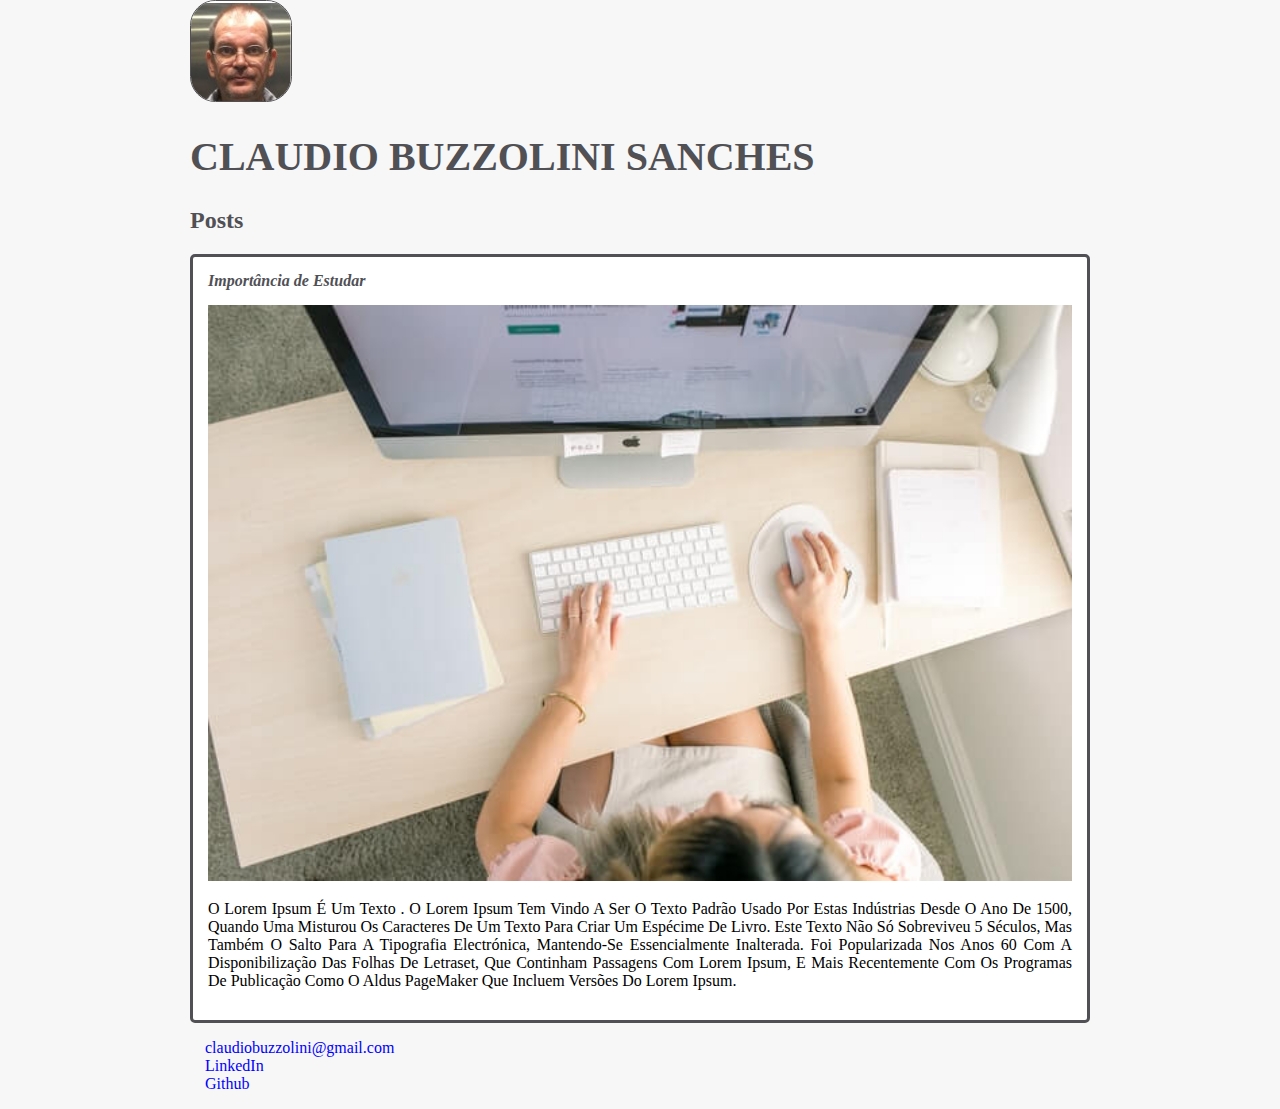
<file: 2 - Introdução HTML CSS/index.html>
<!DOCTYPE html>
<html>

<head>
    <meta charset="utf-8">
    <title>Claudio B Sanches</title>
    <link rel="stylesheet" href="./style.css">
</head>

<body>
    <header>
        <img src="./eu.jpg" alt="Foto do rosto de Claudio Buzzolini Sanches" class="photo">
        <h1 id="title">Claudio Buzzolini Sanches</h1>
    </header>
    <section>
        <header>
            <h2 class="subtitle">Posts</h2>
        </header>
        <article class="post">
            <header>
                <h3 class="post_title">Importância de Estudar</h3>
                <img src="./foto.jpg" alt="Foto de uma pessoa estudando em frente a um computador" class="post_image">
            </header>
            <p class="post_content">O Lorem Ipsum é um texto . O Lorem Ipsum tem vindo a ser o
                texto padrão usado por estas indústrias desde o ano de 1500, quando uma misturou os caracteres de um
                texto para criar um espécime de livro. Este texto não só sobreviveu 5 séculos, mas também o salto para a
                tipografia electrónica, mantendo-se essencialmente inalterada. Foi popularizada nos anos 60 com a
                disponibilização das folhas de Letraset, que continham passagens com Lorem Ipsum, e mais recentemente
                com os programas de publicação como o Aldus PageMaker que incluem versões do Lorem Ipsum.</p>
        </article>
    </section>

    <footer>
        <ul class="contacts_list">
            <li>
                <a href="mailto:claudiobuzzolini@gmail.com">claudiobuzzolini@gmail.com</a>
            </li>
            <li>
                <a href="https://www.linkedin.com/in/claudio-buzzolini-sanches-88438a48/" target="_blank">LinkedIn</a>
            </li>
            <li>
                <a href="https://github.com/Claudio-Sanches" target="_blank">Github</a>
            </li>

        </ul>
        
        
    </footer>

</body>

</html>
</file>
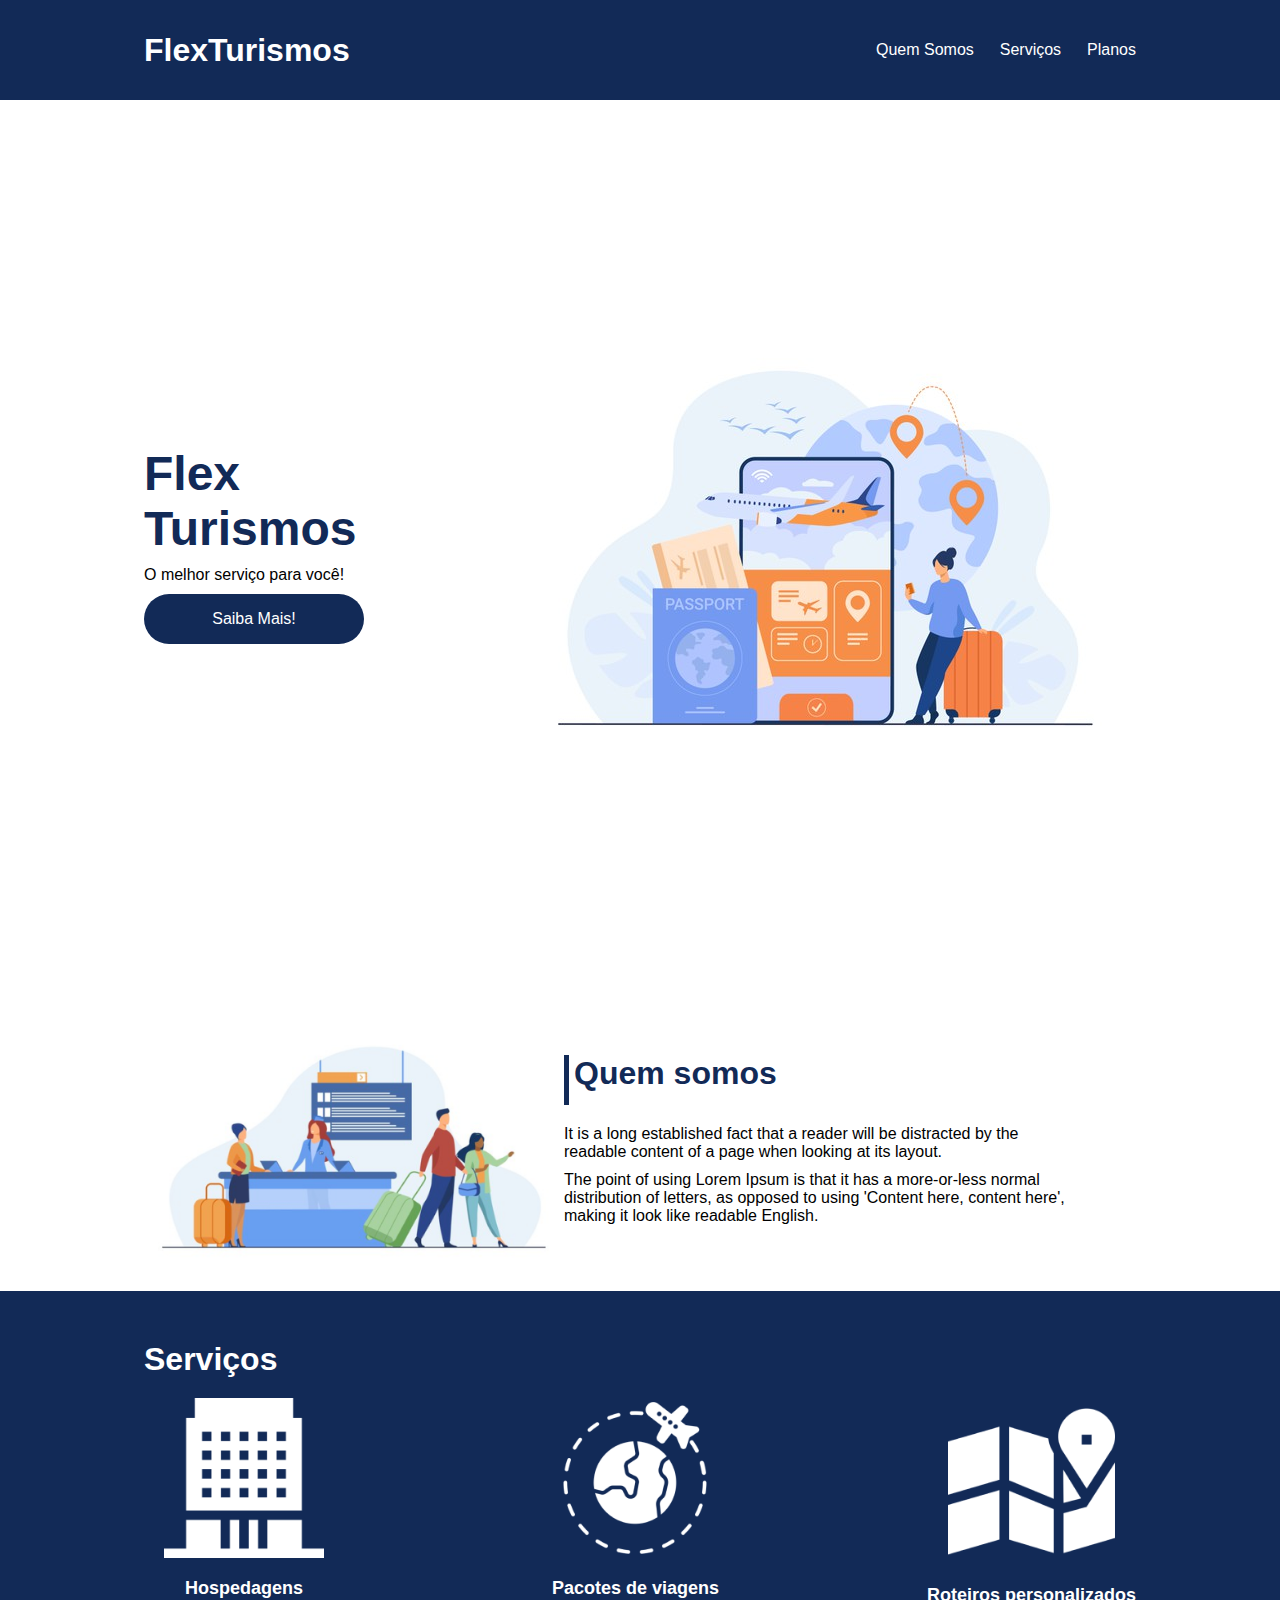
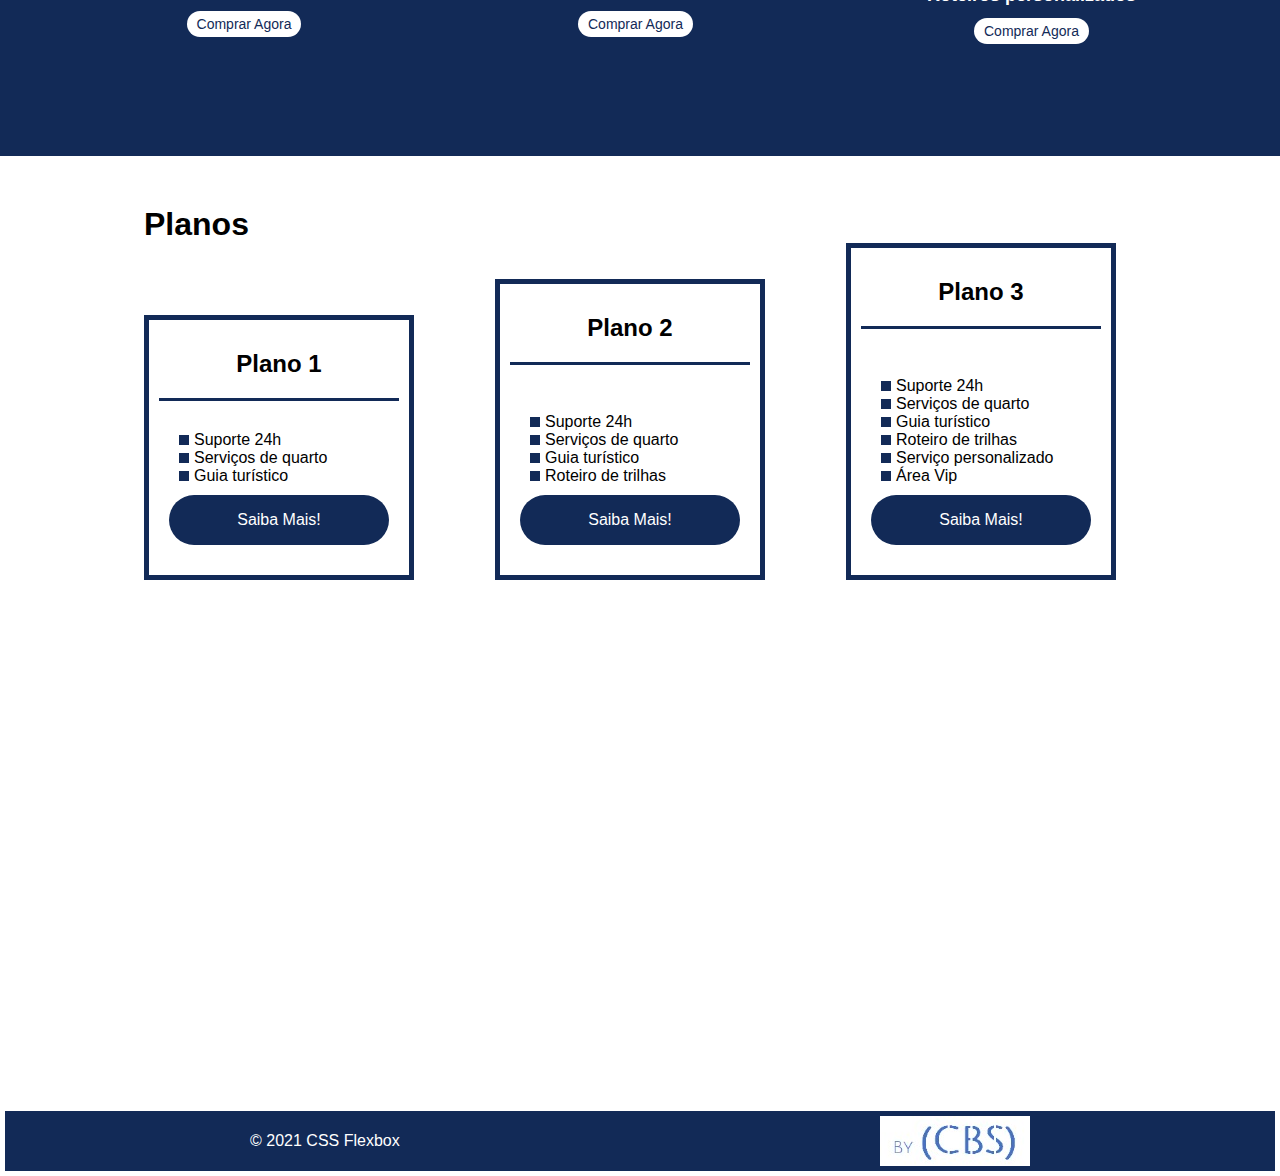
<file: 3 - Flexbox css/flex-projeto/index.html>
<!DOCTYPE html>
<html lang="pt-br">

<head>
    <meta charset="UTF-8">
    <meta name="viewport" content="width=device-width, initial-scale=1.0">
    <title>Flex Turismos</title>

    <link rel="stylesheet" href="./style.css">
</head>

<body>
    <header>
        <div class="flex-container menu">
            <div>
                <h1>FlexTurismos</h1>
            </div>
            <ul class="list-itens">
                <li><a href="#quem-somos">Quem Somos</a></li>
                <li><a href="#servicos">Serviços</a></li>
                <li><a href="#planos">Planos</a></li>
            </ul>
        </div>
    </header>

    <div class="flex-container apresentacao">
        <div class="texto-apresentacao">
            <h1>Flex <br>Turismos</h1>
            <p>O melhor serviço para você!</p>
            <a href="" class="btn">Saiba Mais!</a>
        </div>

        <div>
            <div><img src="./imagens/0-main.png" alt="banner de apresentação"></div>
        </div>
    </div>

    <div class="flex-container" id="quem-somos">
        <div>
            <h2>Quem somos</h2>
            <p>It is a long established fact that a reader will be distracted by the readable content of a page when looking at its layout. </p>
            <p>The point of using Lorem Ipsum is that it has a more-or-less normal distribution of letters, as opposed to using 'Content here, content here', making it look like readable English.</p>
        </div>

        <div>
            <img src="./imagens/1-quem-somos.png" alt="balcão de atendimento">
        </div>

    </div>
    <div class="container-externo">
        <div class="flex-container" id="servicos">
            <div>
                <h2>Serviços</h2>
            </div>

            <div class="list-servicos">
                <div class="item-servico">
                    <div><img src="./imagens/icon-2.png" alt="hospedagens"></div>
                    <p>Hospedagens</p>
                    <a href="#">Comprar Agora</a>
                </div>

                <div class="item-servico">
                    <div><img src="./imagens/icon-1.png" alt="pacote de viagens"></div>
                    <p>Pacotes de viagens</p>
                    <a href="#">Comprar Agora</a>
                </div>

                <div class="item-servico">
                    <div><img src="./imagens/icon-3.png" alt="roteiros personalizados"></div>
                    <p>Roteiros personalizados</p>
                    <a href="#">Comprar Agora</a>
                </div>

            </div>
        </div>
    </div>

    <div class="flex-container" id="planos">

        <div>
            <h2>Planos</h2>
        </div>

        <div class="list-planos">
            <div class="item-plano">
                <h3>Plano 1</h3>
                <ul>
                    <li>Suporte 24h</li>
                    <li>Serviços de quarto</li>
                    <li>Guia turístico</li>
                </ul>
                <a href="#" class="btn">Saiba Mais!</a>
            </div>

            <div class="item-plano">
                <h3>Plano 2</h3>
                <br>
                <ul>
                    <li>Suporte 24h</li>
                    <li>Serviços de quarto</li>
                    <li>Guia turístico</li>
                    <li>Roteiro de trilhas</li>

                </ul>
                <a href="#" class="btn">Saiba Mais!</a>
            </div>

            <div class="item-plano">
                <h3>Plano 3</h3>
                <br>
                <ul>
                    <li>Suporte 24h</li>
                    <li>Serviços de quarto</li>
                    <li>Guia turístico</li>
                    <li>Roteiro de trilhas</li>
                    <li>Serviço personalizado</li>
                    <li>Área Vip</li>
                </ul>
                <a href="#" class="btn">Saiba Mais!</a>
            </div>
        </div>
    </div>

    <footer>
        <section class="conteiner center">
            <div>
                <p>&copy; 2021 CSS Flexbox</p>
            </div>
            <div>
                <img src="./imagens/lg_Claudio.jpg" alt="Logotipo Claudio Buzzolini Sanches">
            </div>

        </section>
    </footer>

</body>

</html>
</file>
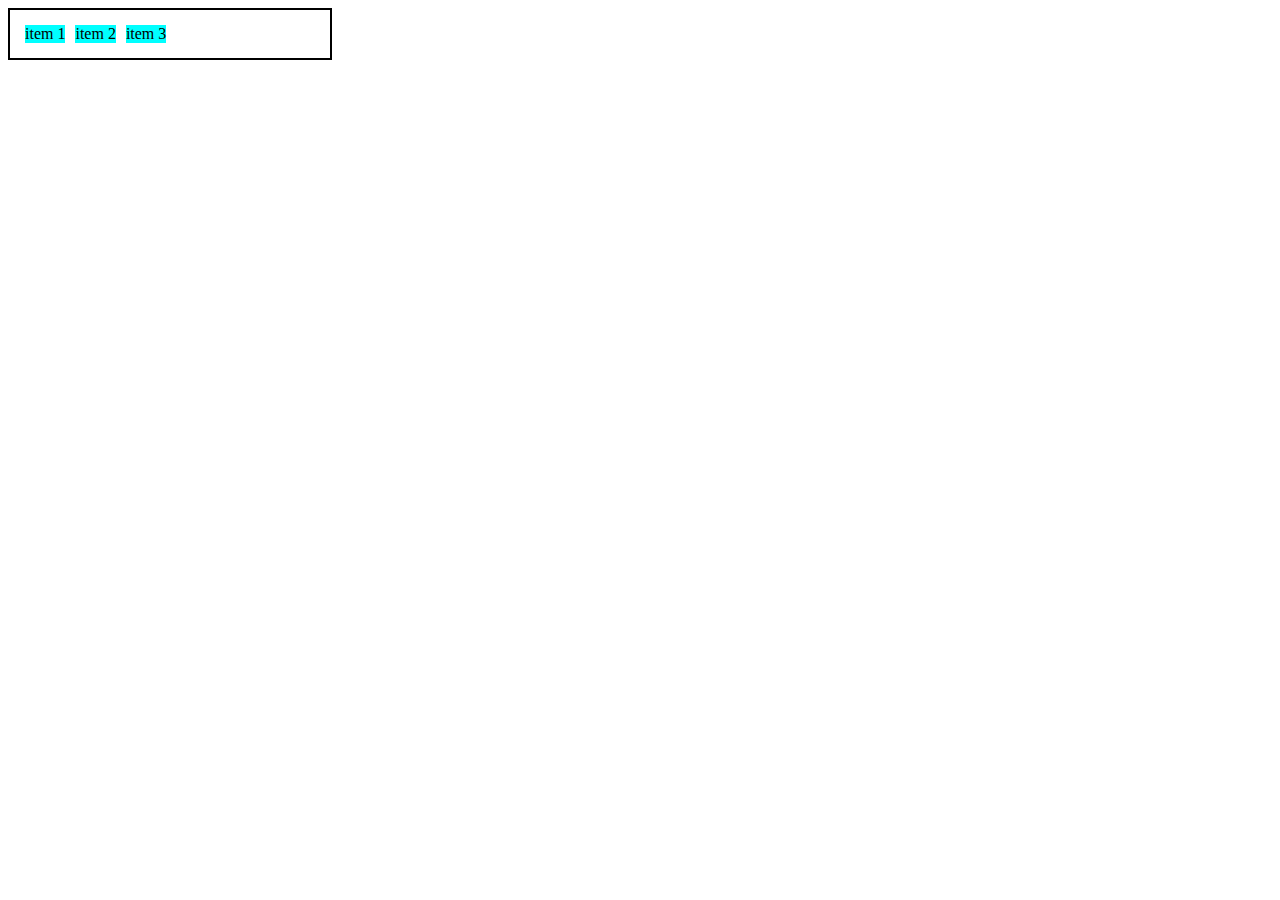
<file: 3 - Flexbox css/0-display-flex.html>
<!DOCTYPE html>
<html lang="pt-br">

<head>
    <meta charset="UTF-8">
    <meta http-equiv="X-UA-Compatible" content="IE=edge">
    <meta name="viewport" content="width=device-width, initial-scale=1.0">
    <title>Fundamentos - display flex</title>
    <style>
        .flex {
            max-width: 300px;
            padding: 10px;
            border: 2px solid black;
            display: flex;
        }
        
        .item {
            background-color: aqua;
            margin: 5px;
        }
    </style>
</head>

<body>
    <div class="flex">
        <div class="item">item 1</div>
        <div class="item">item 2</div>
        <div class="item">item 3</div>
    </div>
</body>

</html>
</file>
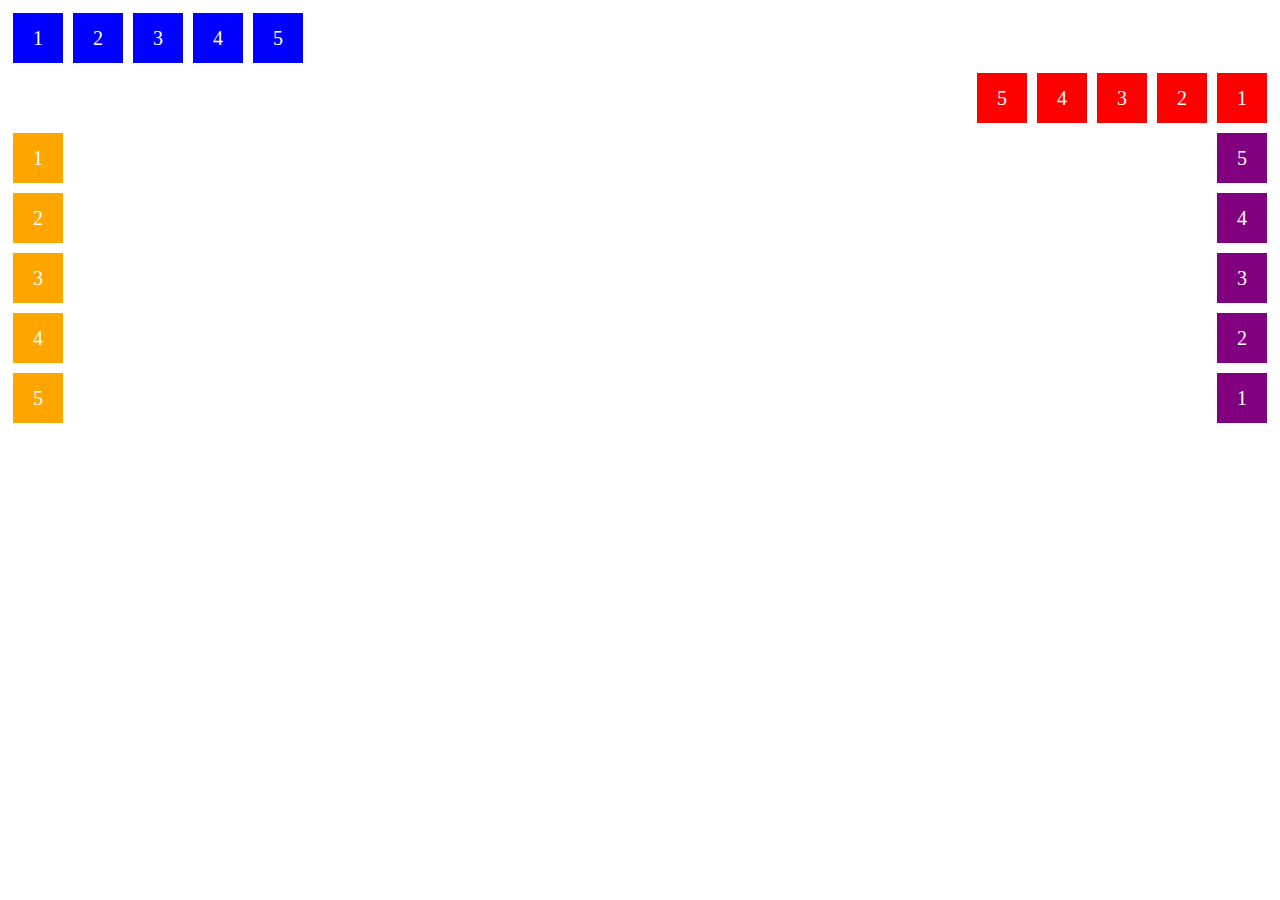
<file: 3 - Flexbox css/1-flex-direction.html>
<!DOCTYPE html>
<html lang="pt-br">

<head>
    <meta charset="UTF-8">
    <meta http-equiv="X-UA-Compatible" content="IE=edge">
    <meta name="viewport" content="width=device-width, initial-scale=1.0">
    <title>Fundamentos - Flex Direction</title>
    <style>
        .flex-conteiner {
            margin: 0px;
            padding: 0;
            display: flex;
            list-style: none;
        }
        
        .flex-item {
            background: blue;
            height: 50px;
            width: 50px;
            line-height: 50px;
            font-size: 20px;
            color: white;
            text-align: center;
            margin: 5px;
        }
        
        .row {
            flex-direction: row;
        }
        
        .row-reverse {
            flex-direction: row-reverse;
        }
        
        .row-reverse li {
            background-color: red;
        }
        
        .column {
            float: left;
            flex-direction: column;
        }
        
        .column li {
            background: orange;
        }
        
        .column-reverse {
            float: right;
            flex-direction: column-reverse;
        }
        
        .column-reverse li {
            background-color: purple;
        }
    </style>
</head>

<body>
    <ul class="flex-conteiner row">
        <li class="flex-item">1</li>
        <li class="flex-item">2</li>
        <li class="flex-item">3</li>
        <li class="flex-item">4</li>
        <li class="flex-item">5</li>
    </ul>

    <ul class="flex-conteiner row-reverse">
        <li class="flex-item">1</li>
        <li class="flex-item">2</li>
        <li class="flex-item">3</li>
        <li class="flex-item">4</li>
        <li class="flex-item">5</li>
    </ul>

    <ul class="flex-conteiner column">
        <li class="flex-item">1</li>
        <li class="flex-item">2</li>
        <li class="flex-item">3</li>
        <li class="flex-item">4</li>
        <li class="flex-item">5</li>
    </ul>

    <ul class="flex-conteiner column-reverse">
        <li class="flex-item">1</li>
        <li class="flex-item">2</li>
        <li class="flex-item">3</li>
        <li class="flex-item">4</li>
        <li class="flex-item">5</li>
    </ul>

</body>

</html>
</file>
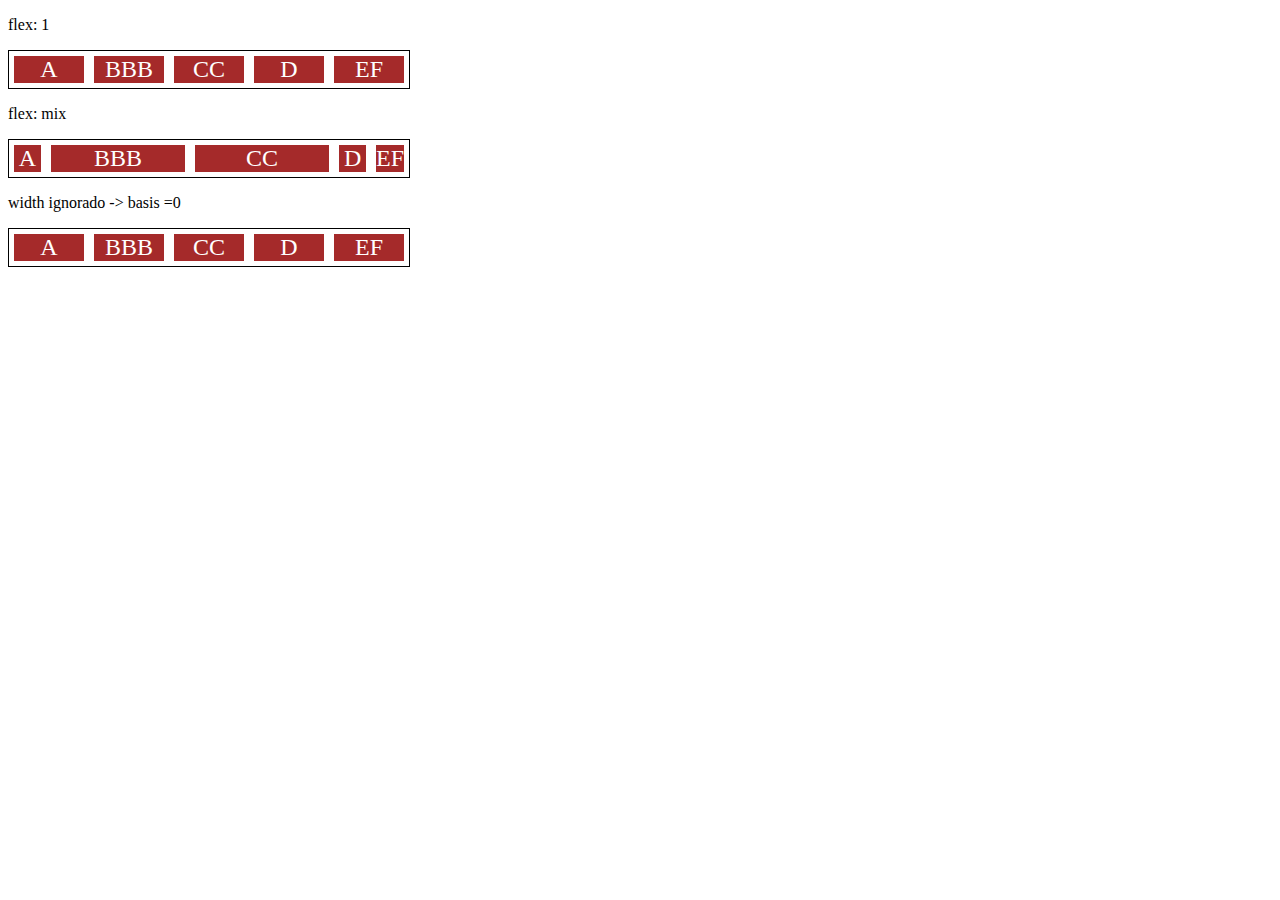
<file: 3 - Flexbox css/10-flex.html>
<!DOCTYPE html>
<html lang="pt-br">

<head>
    <meta charset="UTF-8">
    <meta http-equiv="X-UA-Compatible" content="IE=edge">
    <meta name="viewport" content="width=device-width, initial-scale=1.0">
    <title>Fundamentos - flex</title>
    <style>
        .flex.container {
            display: flex;
            border: 1px solid black;
            max-width: 400px;
            margin-bottom: 10px;
        }
        
        .item {
            background-color: brown;
            color: white;
            font-size: 24px;
            text-align: center;
            margin: 5px;
        }
        
        .flex-1 {
            flex: 1;
            /* grow =1, shrink =1, basis =0 */
        }
        
        .largura {
            width: 200px;
            /* min-width: 250px; */
        }
        
        .flex-2 {
            flex: 2;
            flex: 5;
            /* grow =2, shrink =1, basis =0 */
        }
    </style>
</head>

<body>
    <p>flex: 1</p>
    <div class="flex container">
        <div class="item flex-1">A</div>
        <div class="item flex-1">BBB</div>
        <div class="item flex-1">CC</div>
        <div class="item flex-1">D</div>
        <div class="item flex-1">EF</div>
    </div>
    <p>flex: mix</p>
    <div class="flex container">
        <div class="item flex-1">A</div>
        <div class="item flex-2">BBB</div>
        <div class="item flex-2">CC</div>
        <div class="item flex-1">D</div>
        <div class="item flex-1">EF</div>
    </div>

    <p>width ignorado -> basis =0</p>
    <div class="flex container">
        <div class="item flex-1 largura">A</div>
        <div class="item flex-1 largura">BBB</div>
        <div class="item flex-1 largura">CC</div>
        <div class="item flex-1 largura">D</div>
        <div class="item flex-1 largura">EF</div>
    </div>

</body>

</html>
</file>
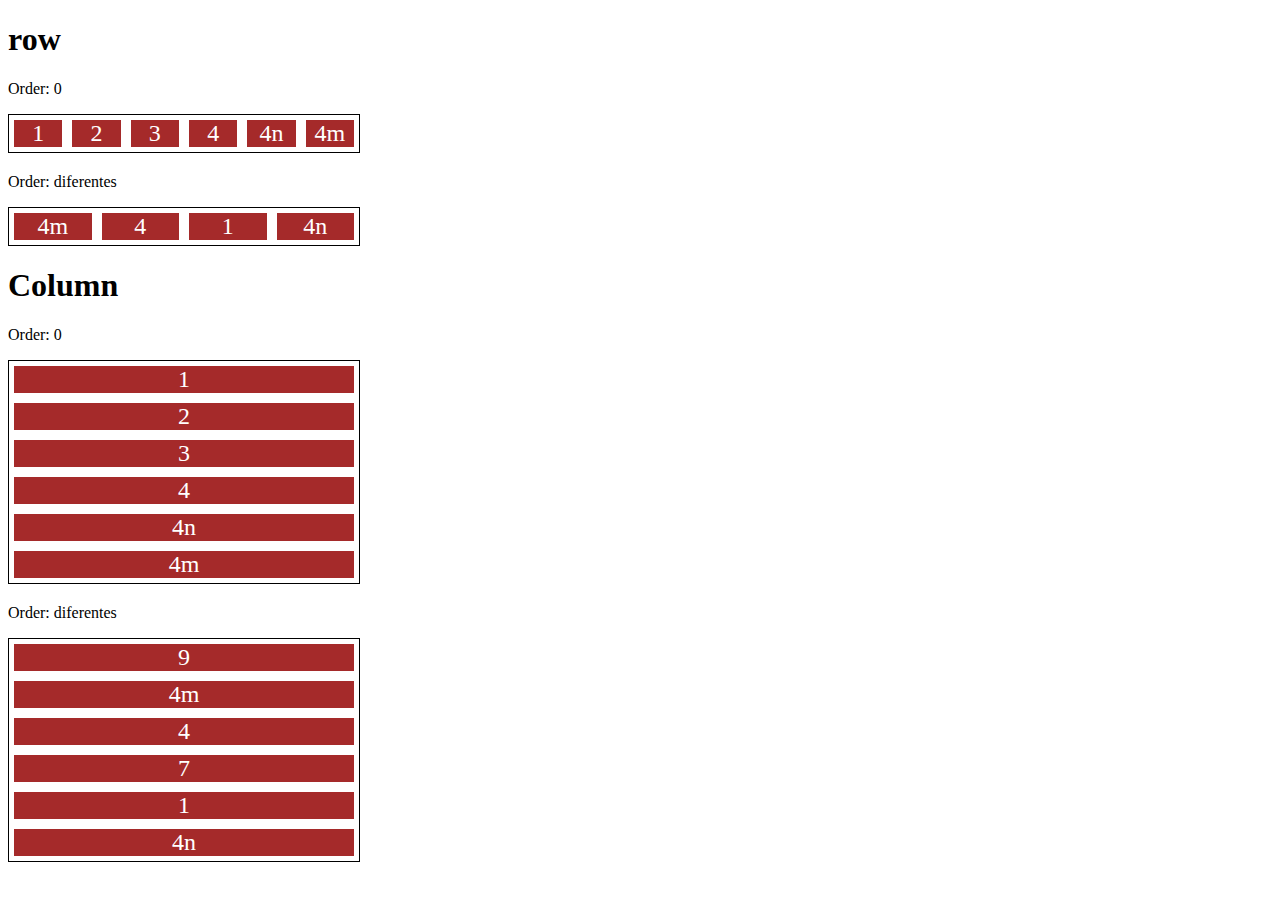
<file: 3 - Flexbox css/11-order.html>
<!DOCTYPE html>
<html lang="pt-br">

<head>
    <meta charset="UTF-8">
    <meta http-equiv="X-UA-Compatible" content="IE=edge">
    <meta name="viewport" content="width=device-width, initial-scale=1.0">
    <title>Fundamentos - order</title>
    <style>
        .flex-container {
            display: flex;
            border: 1px solid black;
            max-width: 350px;
            margin-bottom: 20px;
        }
        
        .item {
            flex: 1;
            background-color: brown;
            color: white;
            font-size: 24px;
            text-align: center;
            margin: 5px;
            order: 0;
        }
        
        .o1 {
            order: 1;
        }
        
        .o2 {
            order: 2;
        }
        
        .o3 {
            order: 3;
        }
        
        .o4 {
            order: 4;
        }
        
        .direction {
            flex-direction: column;
        }
    </style>
</head>

<body>
    <h1>row</h1>
    <p>Order: 0</p>
    <div class="div flex-container">
        <div class="div item">1</div>
        <div class="div item">2</div>
        <div class="div item">3</div>
        <div class="div item">4</div>
        <div class="div item">4n</div>
        <div class="div item">4m</div>
    </div>
    <p>Order: diferentes</p>
    <div class="div flex-container">
        <div class="div item o3">1</div>
        <div class="div item o2">4</div>
        <div class="div item o3">4n</div>
        <div class="div item o1">4m</div>
    </div>

    <h1>Column</h1>
    <p>Order: 0</p>
    <div class="div flex-container direction">
        <div class="div item">1</div>
        <div class="div item">2</div>
        <div class="div item">3</div>
        <div class="div item">4</div>
        <div class="div item">4n</div>
        <div class="div item">4m</div>
    </div>
    <p>Order: diferentes</p>
    <div class="div flex-container direction">
        <div class="div item o3">7</div>
        <div class="div item o1">9</div>
        <div class="div item o3">1</div>
        <div class="div item o2">4</div>
        <div class="div item o3">4n</div>
        <div class="div item o1">4m</div>
    </div>
</body>

</html>
</file>
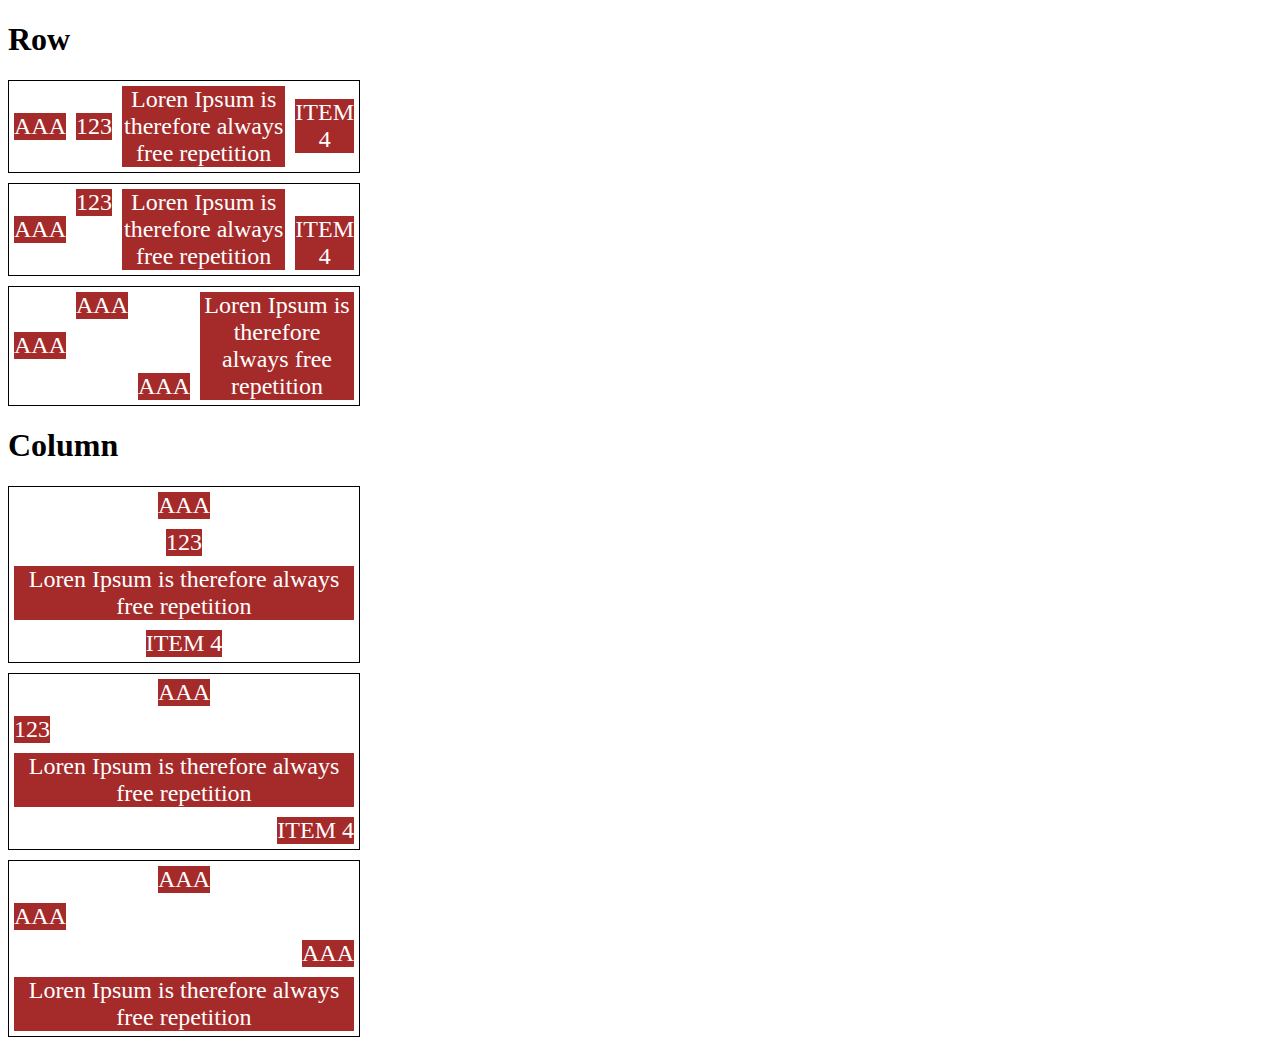
<file: 3 - Flexbox css/12-align-self.html>
<!DOCTYPE html>
<html lang="pt-br">

<head>
    <meta charset="UTF-8">
    <meta http-equiv="X-UA-Compatible" content="IE=edge">
    <meta name="viewport" content="width=device-width, initial-scale=1.0">
    <title>Fundamentos - align self</title>
    <style>
        .flex-conteiner {
            display: flex;
            border: 1px solid black;
            max-width: 350px;
            margin-bottom: 10px;
        }
        
        .align-container {
            align-items: center;
        }
        
        .item {
            background-color: brown;
            color: white;
            font-size: 24px;
            text-align: center;
            margin: 5px;
        }
        
        .center {
            align-self: center;
        }
        
        .start {
            align-self: flex-start;
        }
        
        .end {
            align-self: flex-end;
        }
        
        .baseline {
            align-self: baseline;
        }
        
        .stretch {
            align-self: stretch;
        }
        
        .auto {
            align-self: auto;
        }
        
        .direction {
            flex-direction: column;
        }
    </style>
</head>

<body>
    <h1>Row</h1>
    <section class="flex-conteiner align-container">
        <div class="item auto">AAA</div>
        <div class="item auto">123</div>
        <div class="item auto">Loren Ipsum is therefore always free repetition</div>
        <div class="item auto">ITEM 4</div>
    </section>

    <section class="flex-conteiner">
        <div class="item center">AAA</div>
        <div class="item start">123</div>
        <div class="item stretch">Loren Ipsum is therefore always free repetition</div>
        <div class="item end">ITEM 4</div>
    </section>

    <section class="flex-conteiner">
        <div class="item center">AAA</div>
        <div class="item start">AAA</div>
        <div class="item end">AAA</div>
        <div class="item stretch">Loren Ipsum is therefore always free repetition</div>
    </section>

    <h1>Column</h1>

    <section class="flex-conteiner align-container direction">
        <div class="item auto">AAA</div>
        <div class="item auto">123</div>
        <div class="item auto">Loren Ipsum is therefore always free repetition</div>
        <div class="item auto">ITEM 4</div>
    </section>

    <section class="flex-conteiner direction">
        <div class="item center">AAA</div>
        <div class="item start">123</div>
        <div class="item stretch">Loren Ipsum is therefore always free repetition</div>
        <div class="item end">ITEM 4</div>
    </section>

    <section class="flex-conteiner direction">
        <div class="item center">AAA</div>
        <div class="item start">AAA</div>
        <div class="item end">AAA</div>
        <div class="item stretch">Loren Ipsum is therefore always free repetition</div>
    </section>

</body>

</html>
</file>
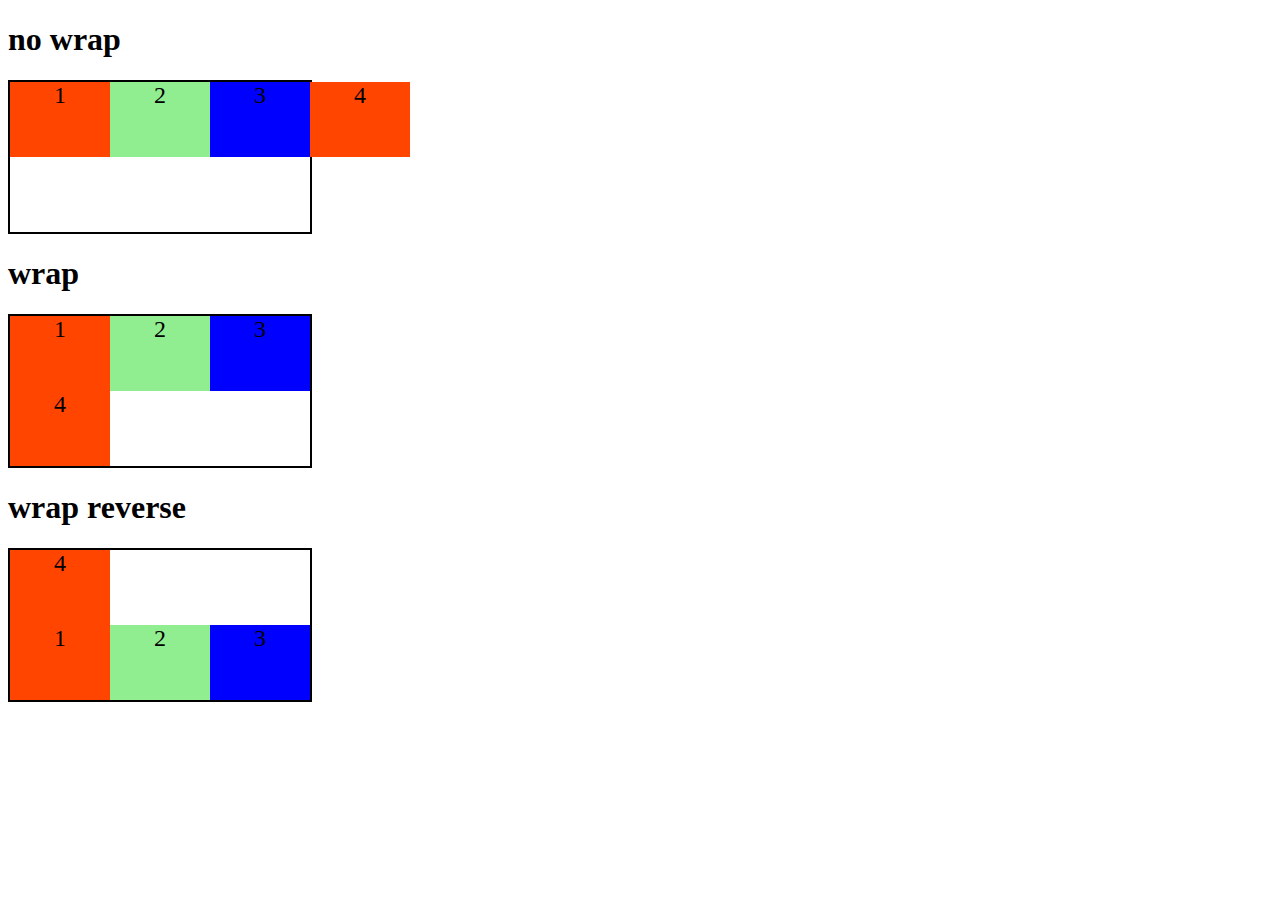
<file: 3 - Flexbox css/2-flex-wrap.html>
<!DOCTYPE html>
<html lang="pt-br">

<head>
    <meta charset="UTF-8">
    <meta http-equiv="X-UA-Compatible" content="IE=edge">
    <meta name="viewport" content="width=device-width, initial-scale=1.0">
    <title>Fundamentos - Flex Wrap</title>
    <style>
        .flex-container {
            display: flex;
            height: 150px;
            border: 2px solid black;
            max-width: 300px;
        }
        
        .item {
            font-size: 24px;
            height: 50%;
            text-align: center;
            min-width: 100px;
            width: 100px;
        }
        
        .nowrap {
            flex-wrap: nowrap;
        }
        
        .wrap {
            flex-wrap: wrap;
        }
        
        .wrap-reverse {
            flex-wrap: wrap-reverse;
        }
        
        .blue {
            background-color: blue;
        }
        
        .green {
            background-color: lightgreen;
        }
        
        .orange {
            background-color: orangered;
        }
    </style>
</head>

<body>
    <h1>no wrap</h1>

    <div class="flex-container nowrap">
        <div class="item orange">1</div>
        <div class="item green">2</div>
        <div class="item blue">3</div>
        <div class="item orange">4</div>
    </div>

    <h1>wrap</h1>

    <div class="flex-container wrap">
        <div class="item orange">1</div>
        <div class="item green">2</div>
        <div class="item blue">3</div>
        <div class="item orange">4</div>
    </div>


    <h1>wrap reverse</h1>

    <div class="flex-container wrap-reverse">
        <div class="item orange">1</div>
        <div class="item green">2</div>
        <div class="item blue">3</div>
        <div class="item orange">4</div>
    </div>
</body>

</html>
</file>
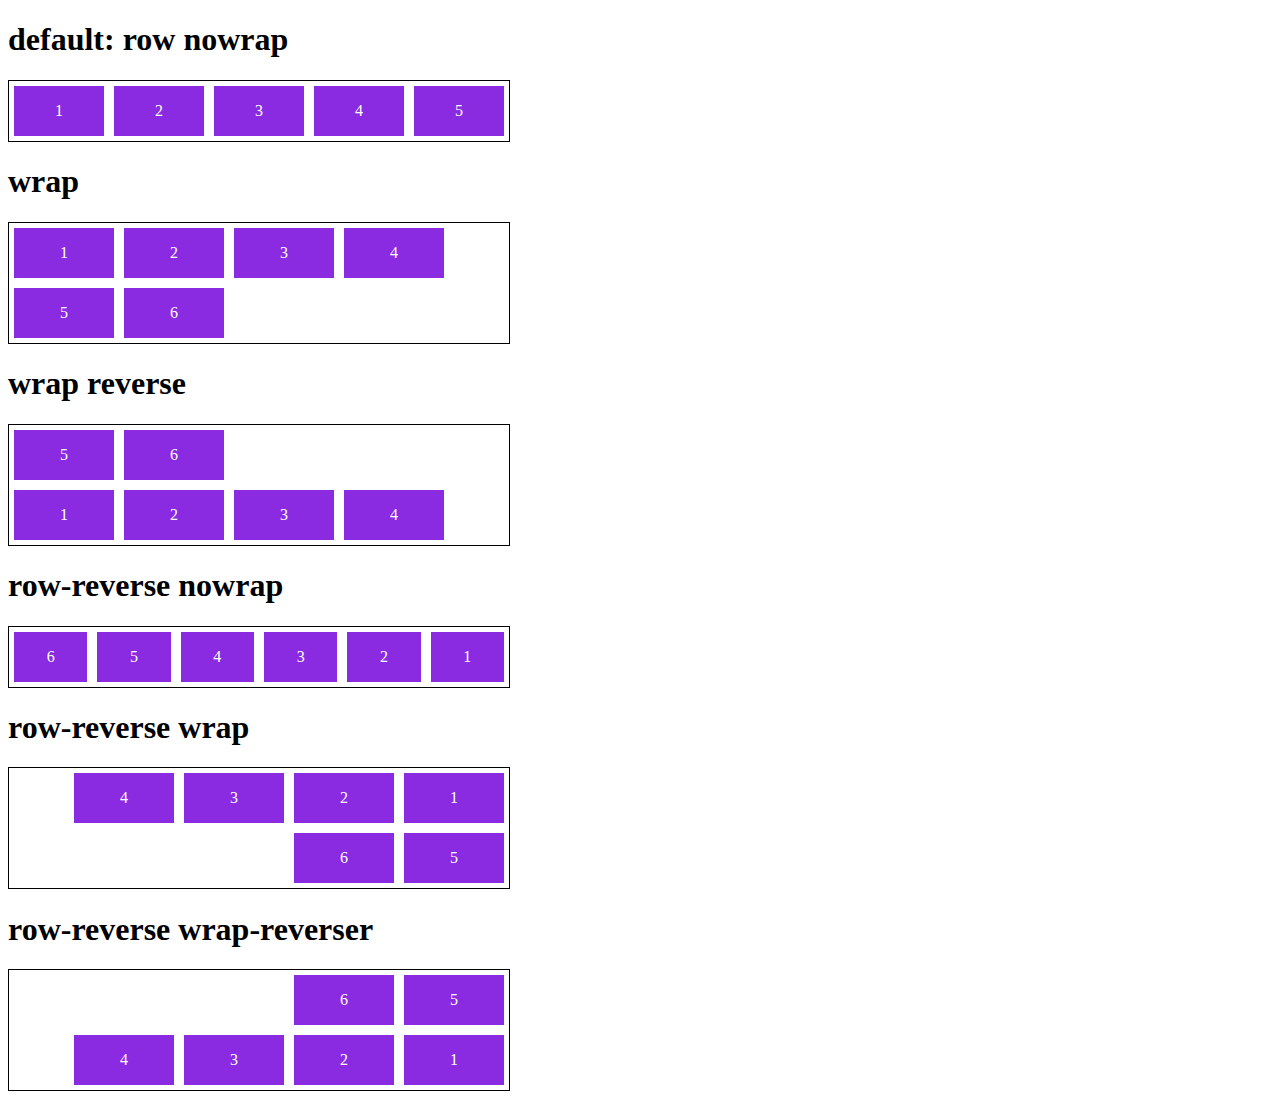
<file: 3 - Flexbox css/3-flex-flow.html>
<!DOCTYPE html>
<html lang="pt-br">

<head>
    <meta charset="UTF-8">
    <meta http-equiv="X-UA-Compatible" content="IE=edge">
    <meta name="viewport" content="width=device-width, initial-scale=1.0">
    <title>Fundamentos - Flex flow</title>
    <style>
        .flex-conteiner {
            display: flex;
            border: 1px solid black;
            max-width: 500px;
        }
        
        .default {
            flex-flow: row nowrap;
        }
        
        .wrap {
            flex-flow: row wrap;
        }
        
        .wrap-reverse {
            flex-flow: row wrap-reverse;
        }
        
        .r-nowrap {
            flex-flow: row-reverse nowrap;
        }
        
        .r-wrap {
            flex-flow: row-reverse wrap;
        }
        
        .r-wraprev {
            flex-flow: row-reverse wrap-reverse;
        }
        
        .item {
            background-color: blueviolet;
            margin: 5px;
            color: white;
            text-align: center;
            width: 100px;
            height: 50px;
            line-height: 50px;
        }
    </style>
</head>

<body>
    <h1>
        default: row nowrap
    </h1>
    <div class="flex-conteiner default">
        <div class="item">1</div>
        <div class="item">2</div>
        <div class="item">3</div>
        <div class="item">4</div>
        <div class="item">5</div>
    </div>

    <h1>
        wrap
    </h1>
    <div class="flex-conteiner wrap">
        <div class="item">1</div>
        <div class="item">2</div>
        <div class="item">3</div>
        <div class="item">4</div>
        <div class="item">5</div>
        <div class="item">6</div>
    </div>

    <h1>
        wrap reverse
    </h1>
    <div class="flex-conteiner wrap-reverse">
        <div class="item">1</div>
        <div class="item">2</div>
        <div class="item">3</div>
        <div class="item">4</div>
        <div class="item">5</div>
        <div class="item">6</div>
    </div>

    <h1>
        row-reverse nowrap
    </h1>
    <div class="flex-conteiner r-nowrap">
        <div class="item">1</div>
        <div class="item">2</div>
        <div class="item">3</div>
        <div class="item">4</div>
        <div class="item">5</div>
        <div class="item">6</div>
    </div>

    <h1>
        row-reverse wrap
    </h1>
    <div class="flex-conteiner r-wrap">
        <div class="item">1</div>
        <div class="item">2</div>
        <div class="item">3</div>
        <div class="item">4</div>
        <div class="item">5</div>
        <div class="item">6</div>
    </div>

    <h1>
        row-reverse wrap-reverser
    </h1>
    <div class="flex-conteiner r-wraprev">
        <div class="item">1</div>
        <div class="item">2</div>
        <div class="item">3</div>
        <div class="item">4</div>
        <div class="item">5</div>
        <div class="item">6</div>
    </div>
</body>
</body>

</html>
</file>
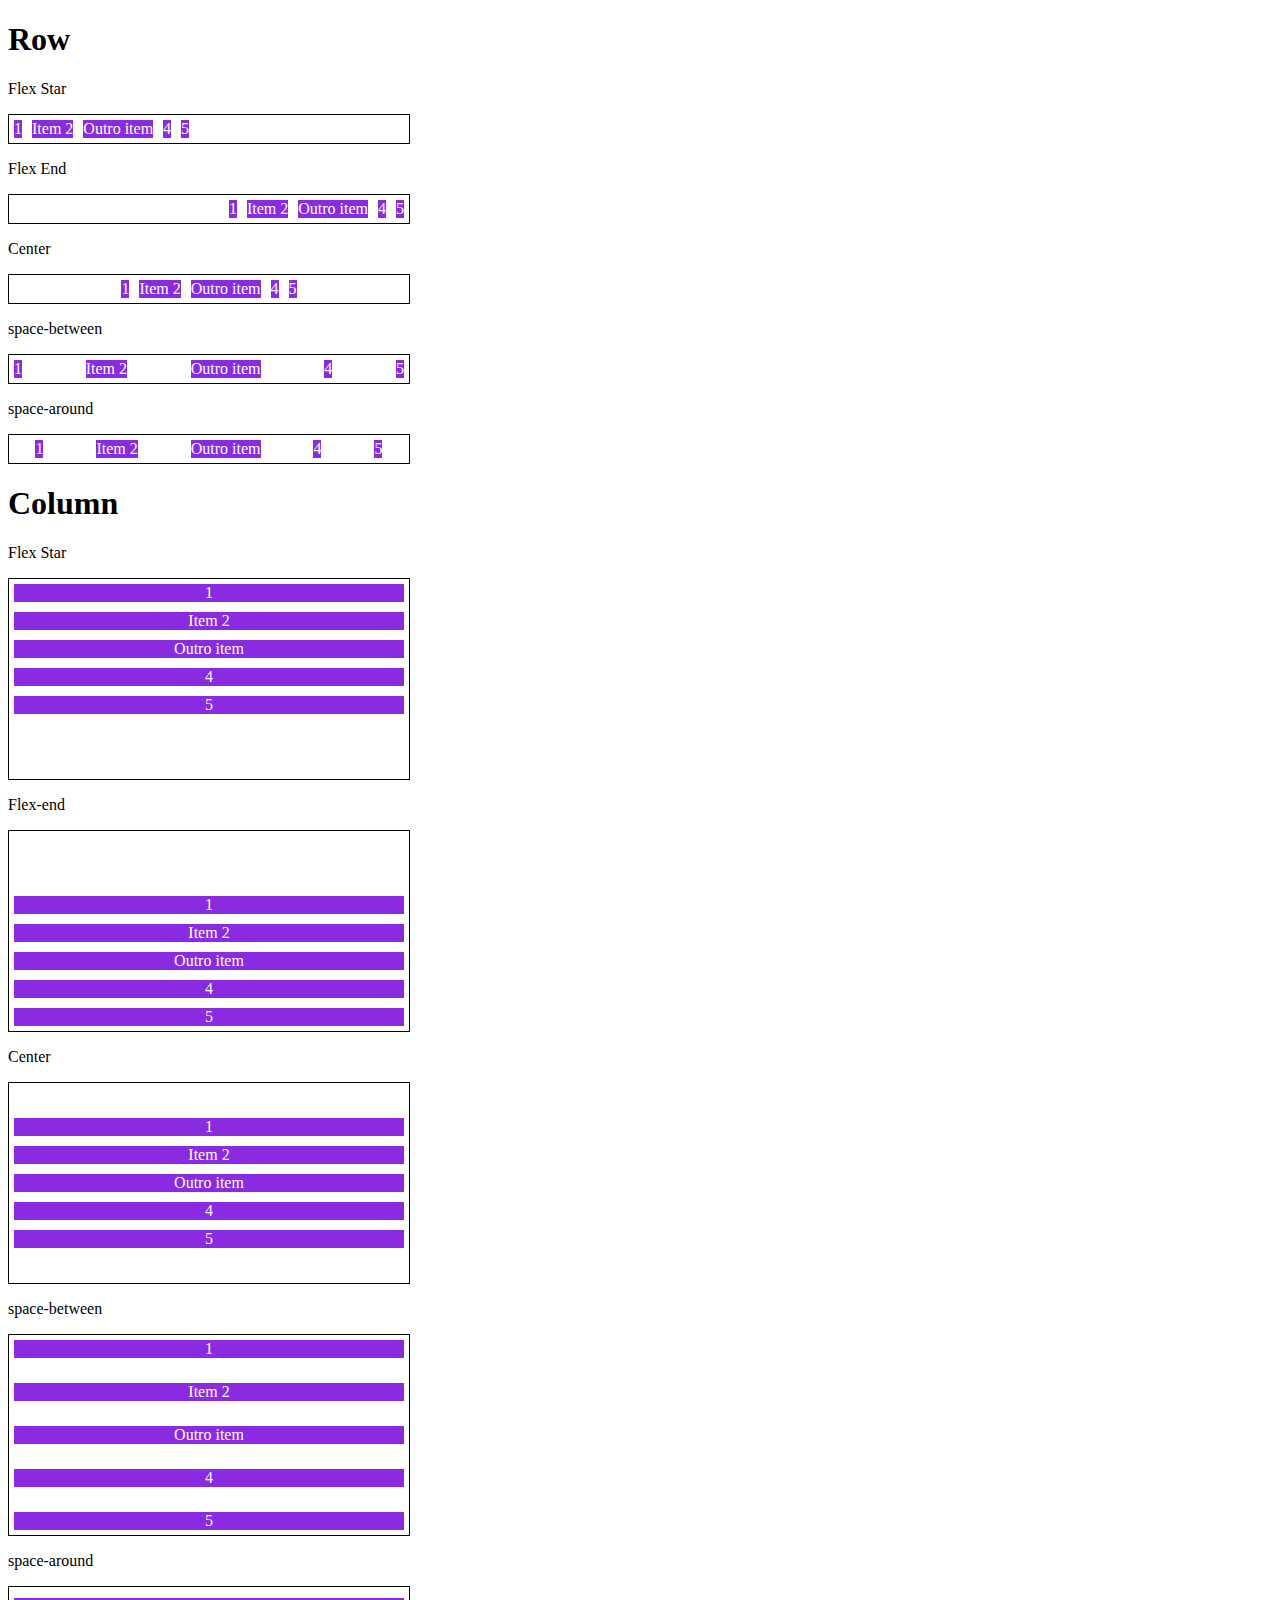
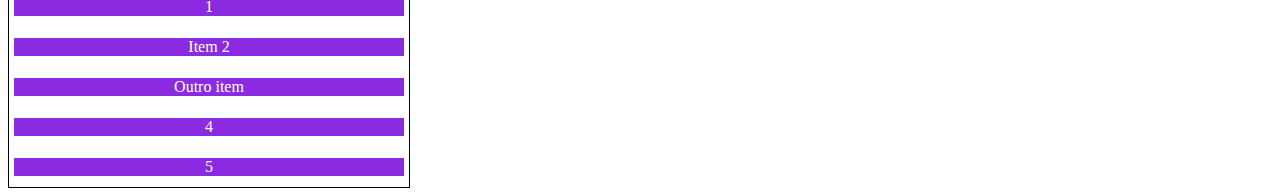
<file: 3 - Flexbox css/4-justify-contente.html>
<!DOCTYPE html>
<html lang="pt-br">

<head>
    <meta charset="UTF-8">
    <meta http-equiv="X-UA-Compatible" content="IE=edge">
    <meta name="viewport" content="width=device-width, initial-scale=1.0">
    <title>Fundamentos - justify-content</title>
    <style>
        .container {
            max-width: 400px;
            border: 1px solid black;
            margin: 0%;
            display: flex;
        }
        
        .item {
            background-color: blueviolet;
            margin: 5px;
            text-align: center;
            color: white;
        }
        
        .flex-start {
            justify-content: flex-start;
        }
        
        .flex-end {
            justify-content: flex-end;
        }
        
        .center {
            justify-content: center;
        }
        
        .space-between {
            justify-content: space-between;
        }
        
        .space-around {
            justify-content: space-around;
        }
        
        .column {
            flex-direction: column;
            min-height: 200px;
        }
    </style>
</head>

<body>
    <h1>Row</h1>
    <p>Flex Star</p>
    <section class="container flex-start">
        <div class="item">1</div>
        <div class="item">Item 2</div>
        <div class="item">Outro item</div>
        <div class="item">4</div>
        <div class="item">5</div>
    </section>
    <p>Flex End</p>
    <section class="container flex-end">
        <div class="item">1</div>
        <div class="item">Item 2</div>
        <div class="item">Outro item</div>
        <div class="item">4</div>
        <div class="item">5</div>
    </section>
    <p>Center</p>
    <section class="container center">
        <div class="item">1</div>
        <div class="item">Item 2</div>
        <div class="item">Outro item</div>
        <div class="item">4</div>
        <div class="item">5</div>
    </section>
    <p>space-between</p>
    <section class="container space-between">
        <div class="item">1</div>
        <div class="item">Item 2</div>
        <div class="item">Outro item</div>
        <div class="item">4</div>
        <div class="item">5</div>
    </section>
    <p>space-around</p>
    <section class="container space-around">
        <div class="item">1</div>
        <div class="item">Item 2</div>
        <div class="item">Outro item</div>
        <div class="item">4</div>
        <div class="item">5</div>
    </section>

    <h1>Column</h1>
    <p>Flex Star</p>
    <section class="container flex-start column">
        <div class="item">1</div>
        <div class="item">Item 2</div>
        <div class="item">Outro item</div>
        <div class="item">4</div>
        <div class="item">5</div>
    </section>
    <p>Flex-end</p>
    <section class="container flex-end column">
        <div class="item">1</div>
        <div class="item">Item 2</div>
        <div class="item">Outro item</div>
        <div class="item">4</div>
        <div class="item">5</div>
    </section>
    <p>Center</p>
    <section class="container center column">
        <div class="item">1</div>
        <div class="item">Item 2</div>
        <div class="item">Outro item</div>
        <div class="item">4</div>
        <div class="item">5</div>
    </section>
    <p>space-between</p>
    <section class="container space-between column">
        <div class="item">1</div>
        <div class="item">Item 2</div>
        <div class="item">Outro item</div>
        <div class="item">4</div>
        <div class="item">5</div>
    </section>
    <p>space-around</p>
    <section class="container space-around column">
        <div class="item">1</div>
        <div class="item">Item 2</div>
        <div class="item">Outro item</div>
        <div class="item">4</div>
        <div class="item">5</div>
    </section>
</body>

</html>
</file>
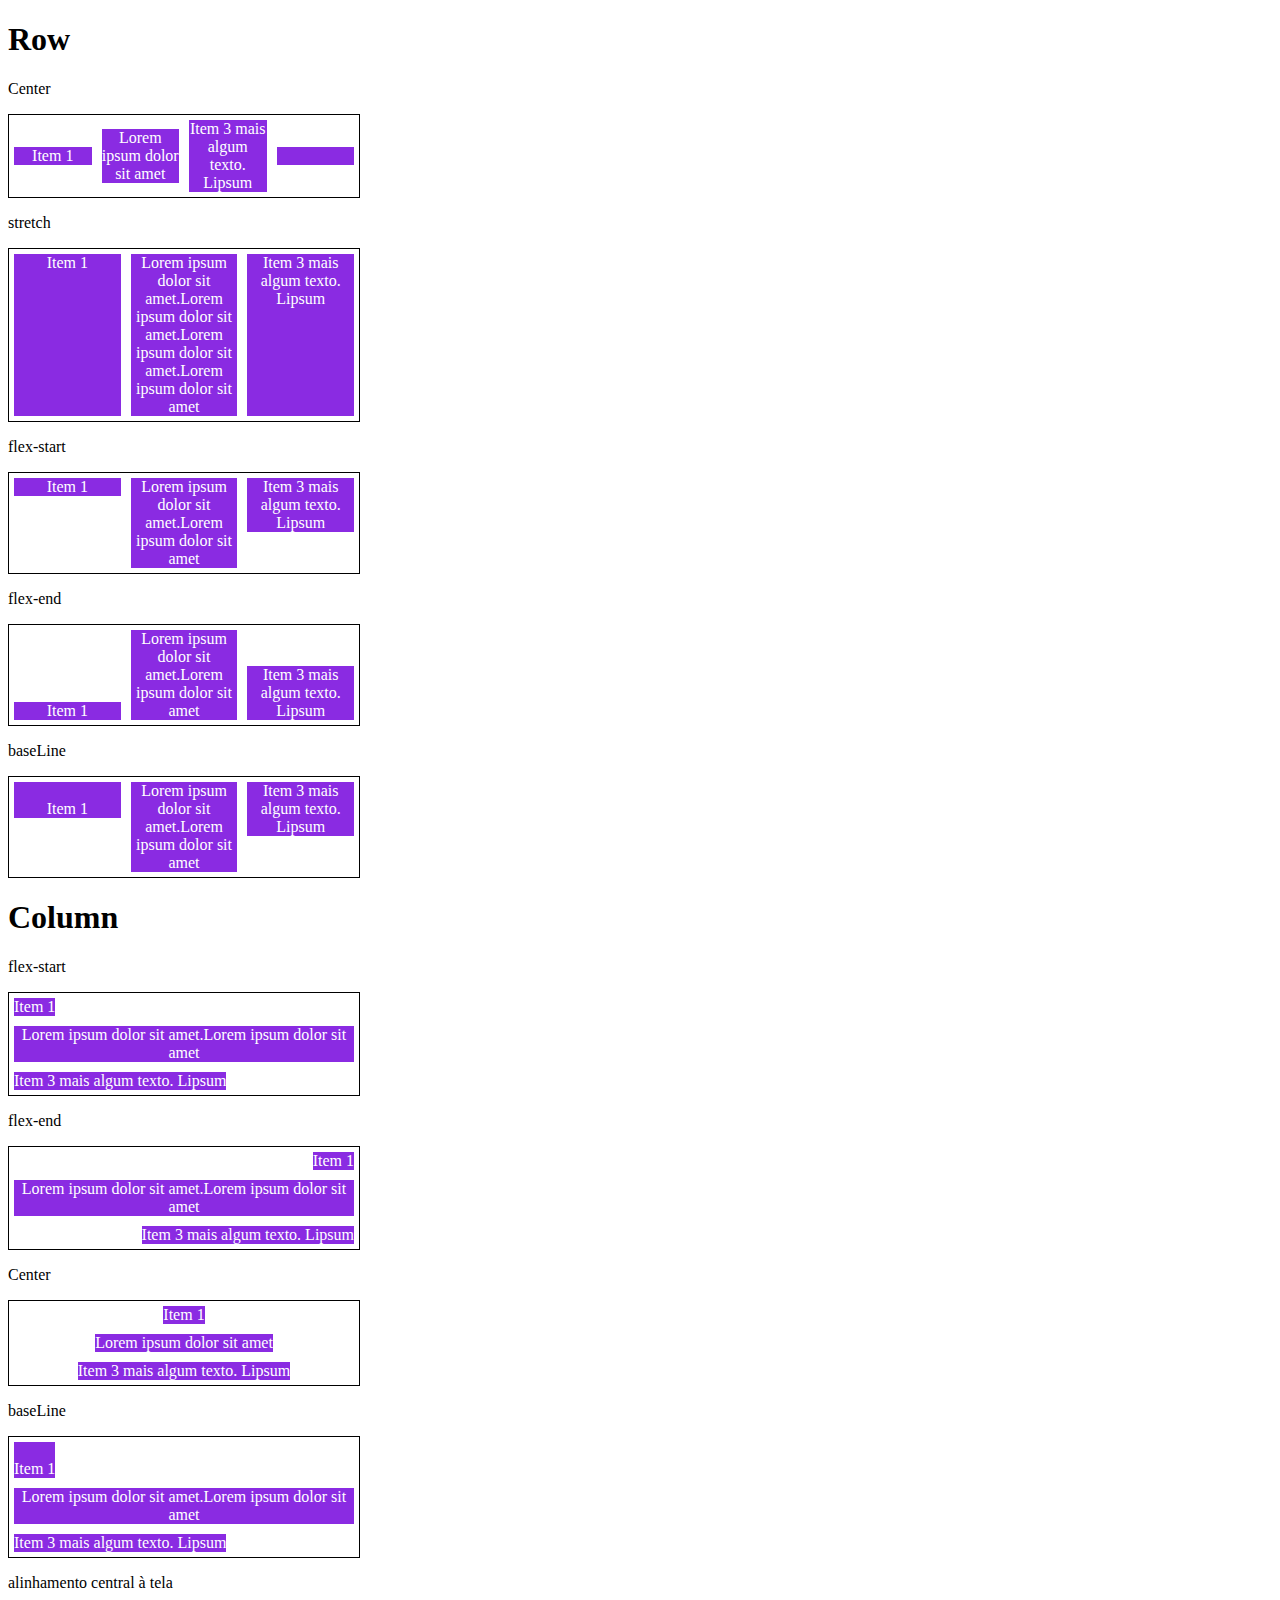
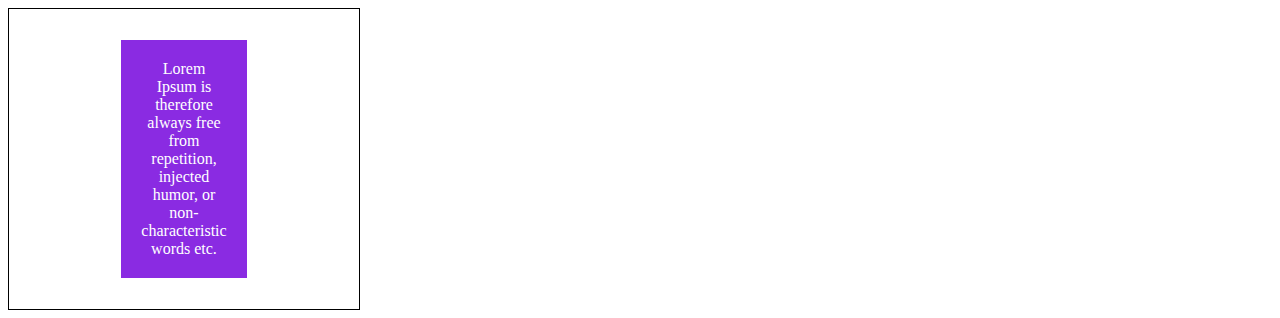
<file: 3 - Flexbox css/5-align-itens.html>
<!DOCTYPE html>
<html lang="pt-br">

<head>
    <meta charset="UTF-8">
    <meta http-equiv="X-UA-Compatible" content="IE=edge">
    <meta name="viewport" content="width=device-width, initial-scale=1.0">
    <title>Fundamentos - align itens</title>
    <Style>
        .conteiner {
            max-width: 350px;
            border: 1px solid black;
            display: flex;
        }
        
        .item {
            background-color: blueviolet;
            margin: 5px;
            color: white;
            text-align: center;
            flex: 1;
        }
        
        .center {
            align-items: center;
        }
        
        .stretch {
            align-items: stretch;
        }
        
        .start {
            align-items: flex-start;
        }
        
        .end {
            align-items: flex-end;
        }
        
        .baseline {
            align-items: baseline;
        }
        
        .column {
            flex-direction: column;
        }
        
        .central {
            height: 300px;
            justify-content: center;
        }
        
        .central .item {
            flex: 0;
            padding: 20px;
        }
    </Style>
</head>

<body>
    <h1>Row</h1>
    <p>Center</p>
    <section class="conteiner center">
        <div class="item">Item 1</div>
        <div class="item">Lorem ipsum dolor sit amet</div>
        <div class="item">Item 3 mais algum texto. Lipsum</div>
        <div class="item">
            <img scr="./flex-projeto/imagens/lg_Claudio.jpg">
        </div>
    </section>
    <p>stretch</p>
    <section class="conteiner stretch">
        <div class="item">Item 1</div>
        <div class="item">Lorem ipsum dolor sit amet.Lorem ipsum dolor sit amet.Lorem ipsum dolor sit amet.Lorem ipsum dolor sit amet</div>
        <div class="item">Item 3 mais algum texto. Lipsum</div>
    </section>
    <p>flex-start</p>
    <section class="conteiner start">
        <div class="item">Item 1</div>
        <div class="item">Lorem ipsum dolor sit amet.Lorem ipsum dolor sit amet</div>
        <div class="item">Item 3 mais algum texto. Lipsum</div>
    </section>
    <p>flex-end</p>
    <section class="conteiner end">
        <div class="item">Item 1</div>
        <div class="item">Lorem ipsum dolor sit amet.Lorem ipsum dolor sit amet</div>
        <div class="item">Item 3 mais algum texto. Lipsum</div>
    </section>
    <p>baseLine</p>
    <section class="conteiner baseline">
        <div class="item"><br>Item 1</div>
        <div class="item">Lorem ipsum dolor sit amet.Lorem ipsum dolor sit amet</div>
        <div class="item">Item 3 mais algum texto. Lipsum</div>
    </section>
    <h1>Column</h1>
    <p>flex-start</p>
    <section class="conteiner start column">
        <div class="item">Item 1</div>
        <div class="item">Lorem ipsum dolor sit amet.Lorem ipsum dolor sit amet</div>
        <div class="item">Item 3 mais algum texto. Lipsum</div>
    </section>
    <p>flex-end</p>
    <section class="conteiner end column">
        <div class="item">Item 1</div>
        <div class="item">Lorem ipsum dolor sit amet.Lorem ipsum dolor sit amet</div>
        <div class="item">Item 3 mais algum texto. Lipsum</div>
    </section>
    <p>Center</p>
    <section class="conteiner center column">
        <div class="item">Item 1</div>
        <div class="item">Lorem ipsum dolor sit amet</div>
        <div class="item">Item 3 mais algum texto. Lipsum</div>
    </section>
    <p>baseLine</p>
    <section class="conteiner baseline column">
        <div class="item"><br>Item 1</div>
        <div class="item">Lorem ipsum dolor sit amet.Lorem ipsum dolor sit amet</div>
        <div class="item">Item 3 mais algum texto. Lipsum</div>
    </section>
    <p>alinhamento central à tela</p>
    <section class="conteiner central center">
        <div class="item">Lorem Ipsum is therefore always free from repetition, injected humor, or non-characteristic words etc.
        </div>

    </section>
</body>

</html>
</file>
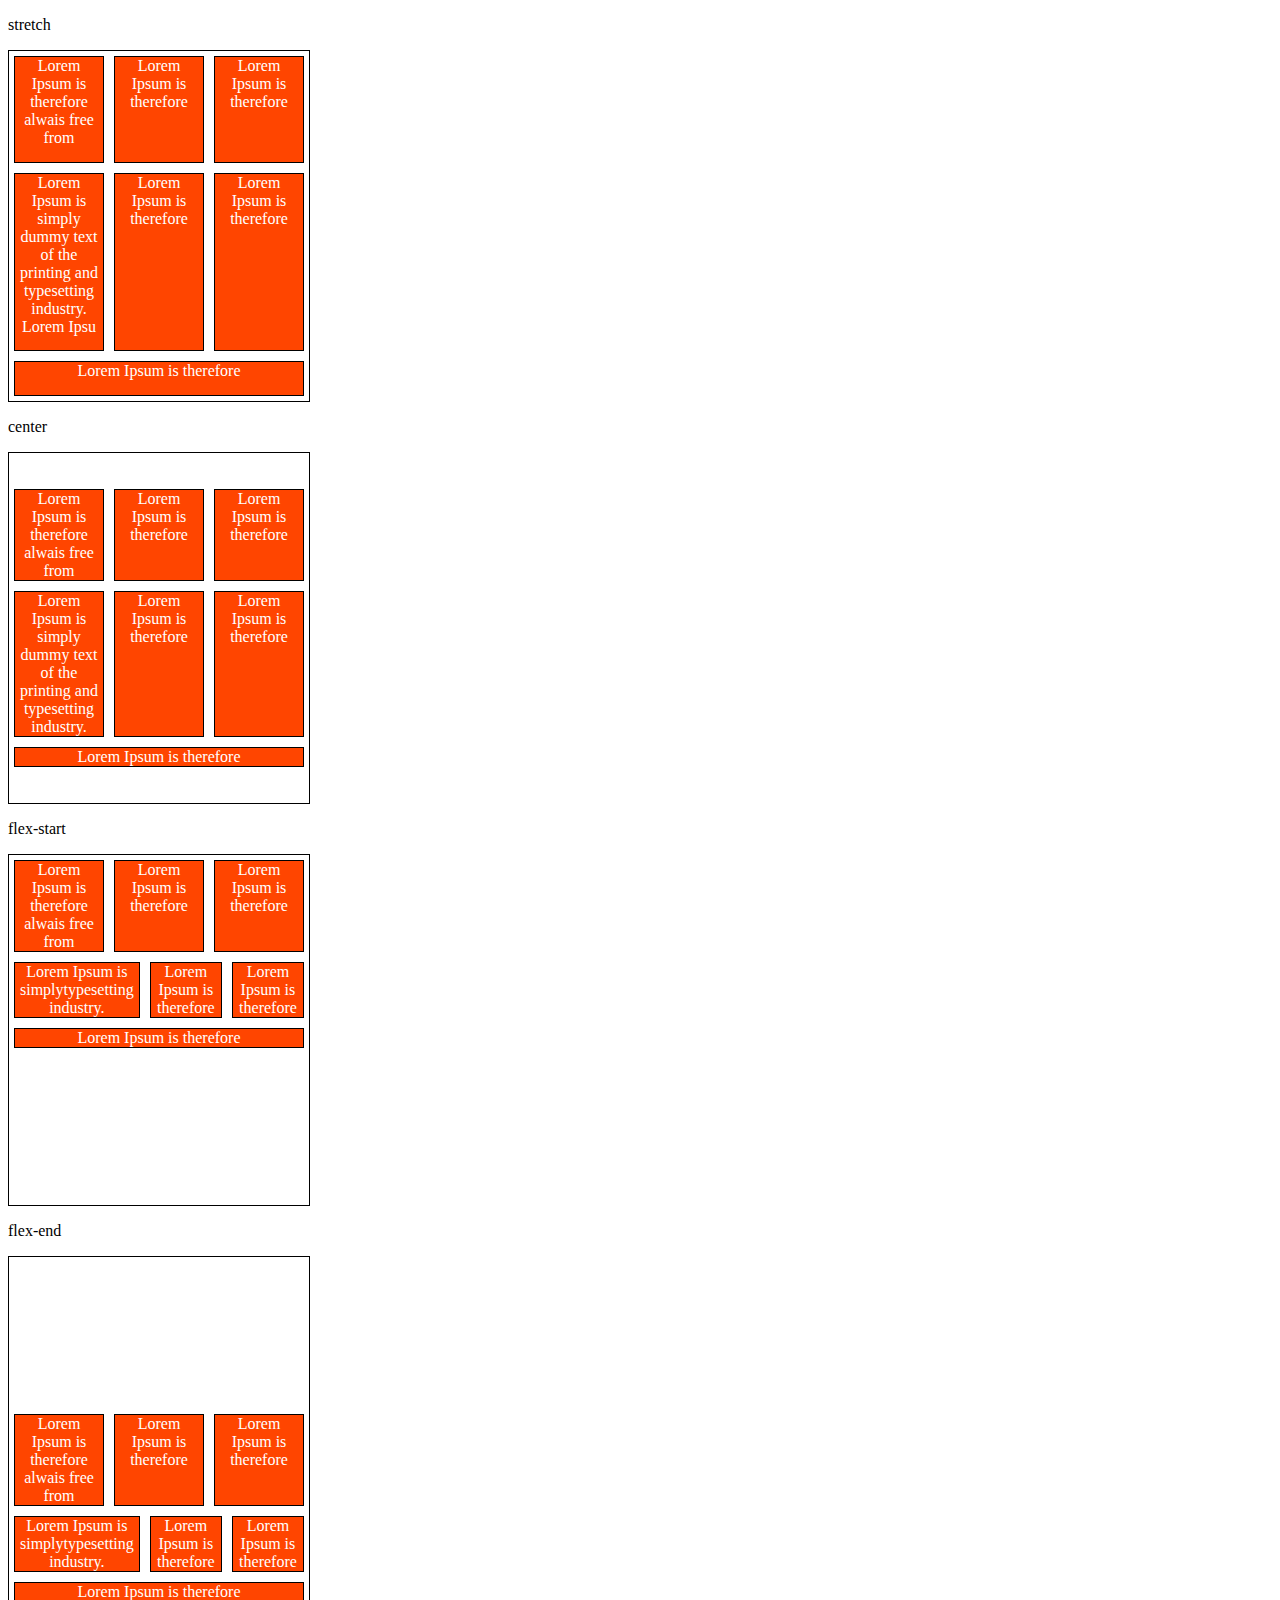
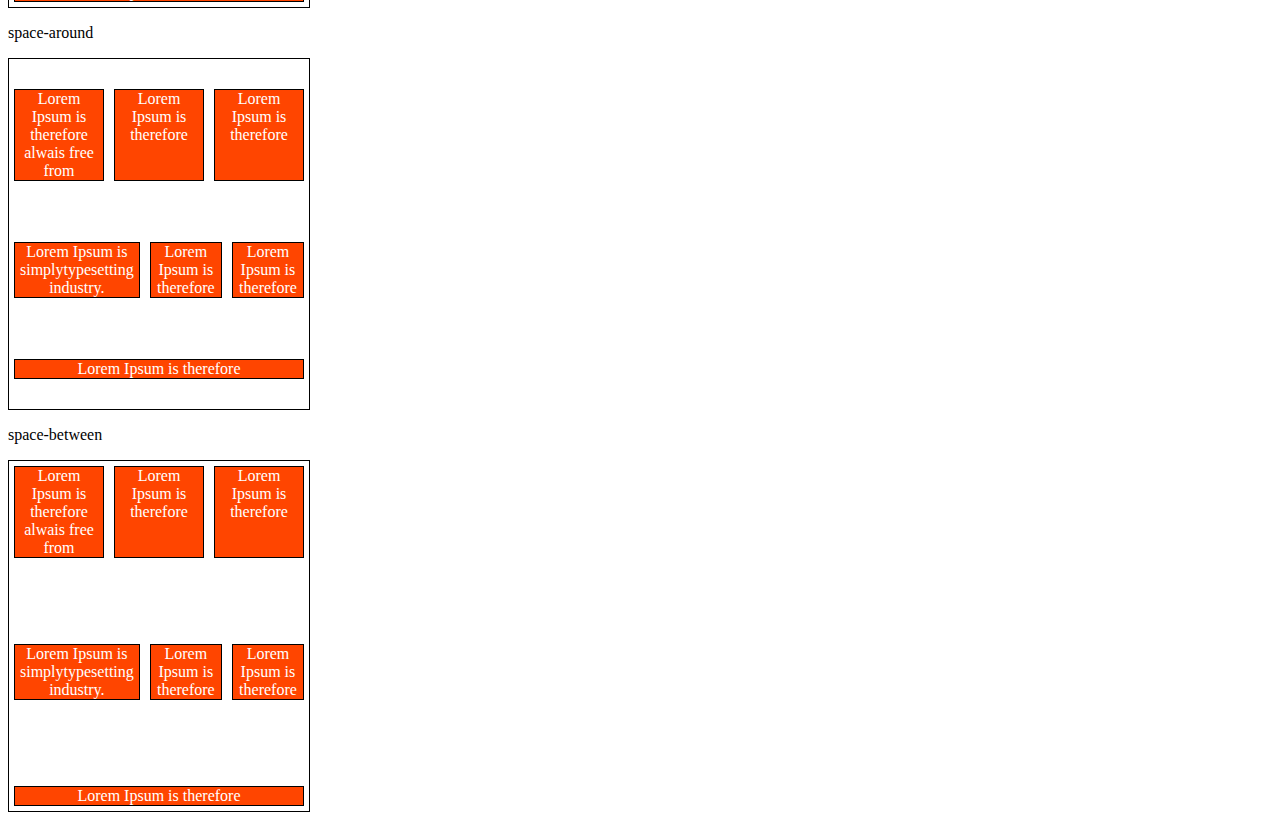
<file: 3 - Flexbox css/6-aling-content.html>
<!DOCTYPE html>
<html lang="pt-br">

<head>
    <meta charset="UTF-8">
    <meta http-equiv="X-UA-Compatible" content="IE=edge">
    <meta name="viewport" content="width=device-width, initial-scale=1.0">
    <title>Fundamentos - align content</title>
    <style>
        .conteiner {
            height: 350px;
            max-width: 300px;
            display: flex;
            flex-wrap: wrap;
            border: 1px solid black;
        }
        
        .item {
            background-color: orangered;
            padding: 0 5px;
            margin: 5px;
            flex: 1;
            text-align: center;
            color: white;
            border: 1px solid black;
        }
        
        .stretch {
            align-content: stretch;
        }
        
        .center {
            align-content: center;
        }
        
        .flex-start {
            align-content: flex-start;
        }
        
        .flex-end {
            align-content: flex-end;
        }
        
        .space-around {
            align-content: space-around;
        }
        
        .space-between {
            align-content: space-between;
        }
    </style>

</head>

<body>
    <p>stretch</p>
    <div class="conteiner stretch">
        <div class="item">Lorem Ipsum is therefore alwais free from</div>
        <div class="item">Lorem Ipsum is therefore</div>
        <div class="item">Lorem Ipsum is therefore</div>
        <div class="item">Lorem Ipsum is simply dummy text of the printing and typesetting industry. Lorem Ipsu</div>
        <div class="item">Lorem Ipsum is therefore</div>
        <div class="item">Lorem Ipsum is therefore</div>
        <div class="item">Lorem Ipsum is therefore</div>
    </div>
    <p>center</p>
    <div class="conteiner center">
        <div class="item">Lorem Ipsum is therefore alwais free from</div>
        <div class="item">Lorem Ipsum is therefore</div>
        <div class="item">Lorem Ipsum is therefore</div>
        <div class="item">Lorem Ipsum is simply dummy text of the printing and typesetting industry.</div>
        <div class="item">Lorem Ipsum is therefore</div>
        <div class="item">Lorem Ipsum is therefore</div>
        <div class="item">Lorem Ipsum is therefore</div>
    </div>
    <p>flex-start</p>
    <div class="conteiner flex-start">
        <div class="item">Lorem Ipsum is therefore alwais free from</div>
        <div class="item">Lorem Ipsum is therefore</div>
        <div class="item">Lorem Ipsum is therefore</div>
        <div class="item">Lorem Ipsum is simplytypesetting industry.</div>
        <div class="item">Lorem Ipsum is therefore</div>
        <div class="item">Lorem Ipsum is therefore</div>
        <div class="item">Lorem Ipsum is therefore</div>
    </div>
    <p>flex-end</p>
    <div class="conteiner flex-end">
        <div class="item">Lorem Ipsum is therefore alwais free from</div>
        <div class="item">Lorem Ipsum is therefore</div>
        <div class="item">Lorem Ipsum is therefore</div>
        <div class="item">Lorem Ipsum is simplytypesetting industry.</div>
        <div class="item">Lorem Ipsum is therefore</div>
        <div class="item">Lorem Ipsum is therefore</div>
        <div class="item">Lorem Ipsum is therefore</div>
    </div>
    <p>space-around</p>
    <div class="conteiner space-around">
        <div class="item">Lorem Ipsum is therefore alwais free from</div>
        <div class="item">Lorem Ipsum is therefore</div>
        <div class="item">Lorem Ipsum is therefore</div>
        <div class="item">Lorem Ipsum is simplytypesetting industry.</div>
        <div class="item">Lorem Ipsum is therefore</div>
        <div class="item">Lorem Ipsum is therefore</div>
        <div class="item">Lorem Ipsum is therefore</div>
    </div>
    <p>space-between</p>
    <div class="conteiner space-between">
        <div class="item">Lorem Ipsum is therefore alwais free from</div>
        <div class="item">Lorem Ipsum is therefore</div>
        <div class="item">Lorem Ipsum is therefore</div>
        <div class="item">Lorem Ipsum is simplytypesetting industry.</div>
        <div class="item">Lorem Ipsum is therefore</div>
        <div class="item">Lorem Ipsum is therefore</div>
        <div class="item">Lorem Ipsum is therefore</div>
    </div>
</body>

</html>
</file>
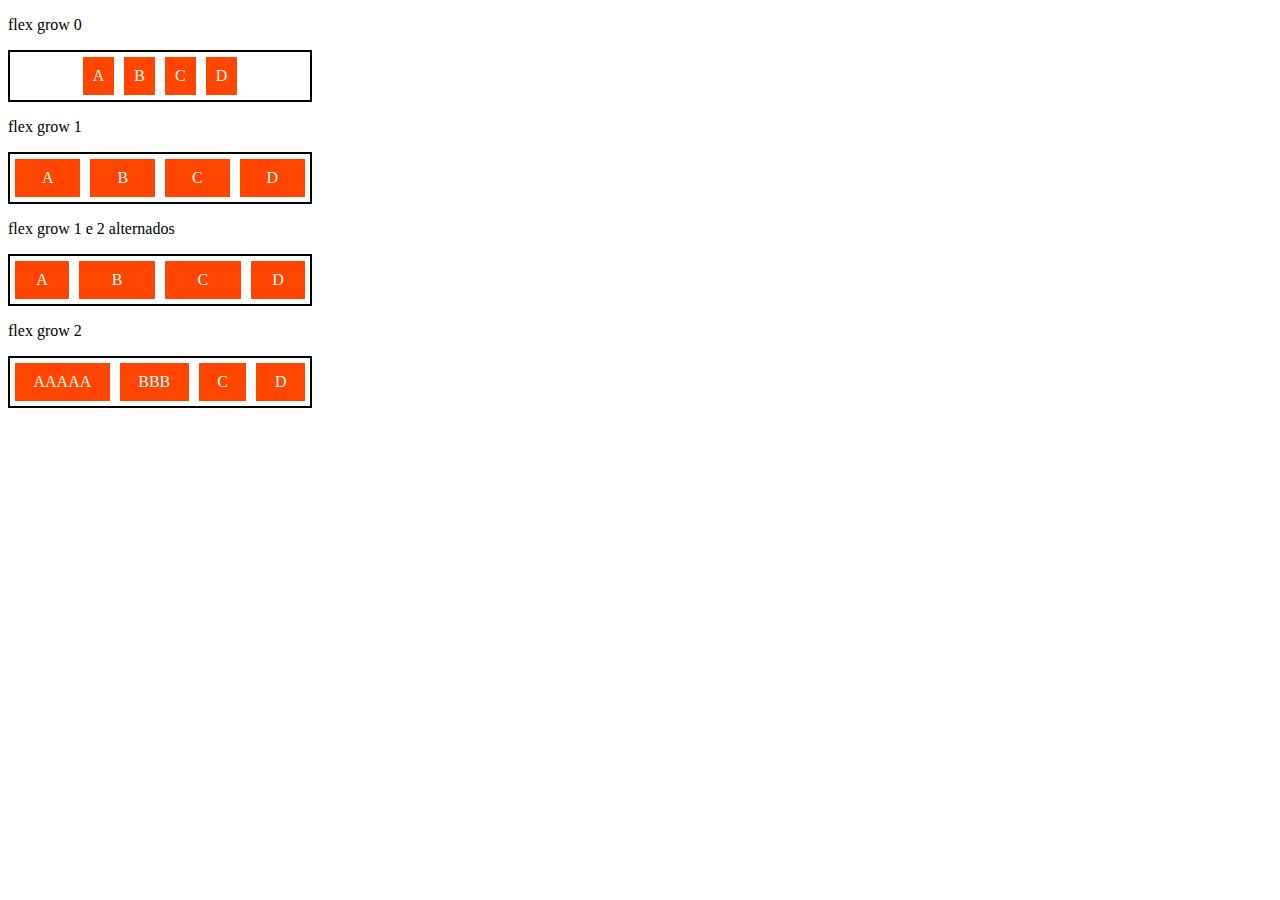
<file: 3 - Flexbox css/7-flex-grow.html>
<!DOCTYPE html>
<html lang="pt-br">

<head>
    <meta charset="UTF-8">
    <meta http-equiv="X-UA-Compatible" content="IE=edge">
    <meta name="viewport" content="width=device-width, initial-scale=1.0">
    <title>Fundamentos - flex grow</title>
    <style>
        .flex-conteiner {
            display: flex;
            border: 2px solid black;
            max-width: 300px;
            margin-bottom: 5px;
            justify-content: center;
        }
        
        .item {
            background-color: orangered;
            margin: 5px;
            padding: 10px;
            text-align: center;
            color: white;
        }
        
        .fg-0 {
            flex-grow: 0;
        }
        
        .fg-1 {
            flex-grow: 1;
        }
        
        .fg-2 {
            flex-grow: 2;
        }
        
        .fg-3 {
            flex-grow: 3;
        }
    </style>
</head>

<body>
    <p>flex grow 0</p>
    <div class="flex-conteiner">
        <div class="item fg-0">A</div>
        <div class="item fg-0">B</div>
        <div class="item fg-0">C</div>
        <div class="item fg-0">D</div>
    </div>
    <p>flex grow 1</p>
    <div class="flex-conteiner">
        <div class="item fg-1">A</div>
        <div class="item fg-1">B</div>
        <div class="item fg-1">C</div>
        <div class="item fg-1">D</div>
    </div>
    <p>flex grow 1 e 2 alternados</p>
    <div class="flex-conteiner">
        <div class="item fg-1">A</div>
        <div class="item fg-2">B</div>
        <div class="item fg-2">C</div>
        <div class="item fg-1">D</div>
    </div>
    <p>flex grow 2</p>
    <div class="flex-conteiner">
        <div class="item fg-2">AAAAA</div>
        <div class="item fg-2">BBB</div>
        <div class="item fg-2">C</div>
        <div class="item fg-2">D</div>
    </div>
</body>

</html>
</file>
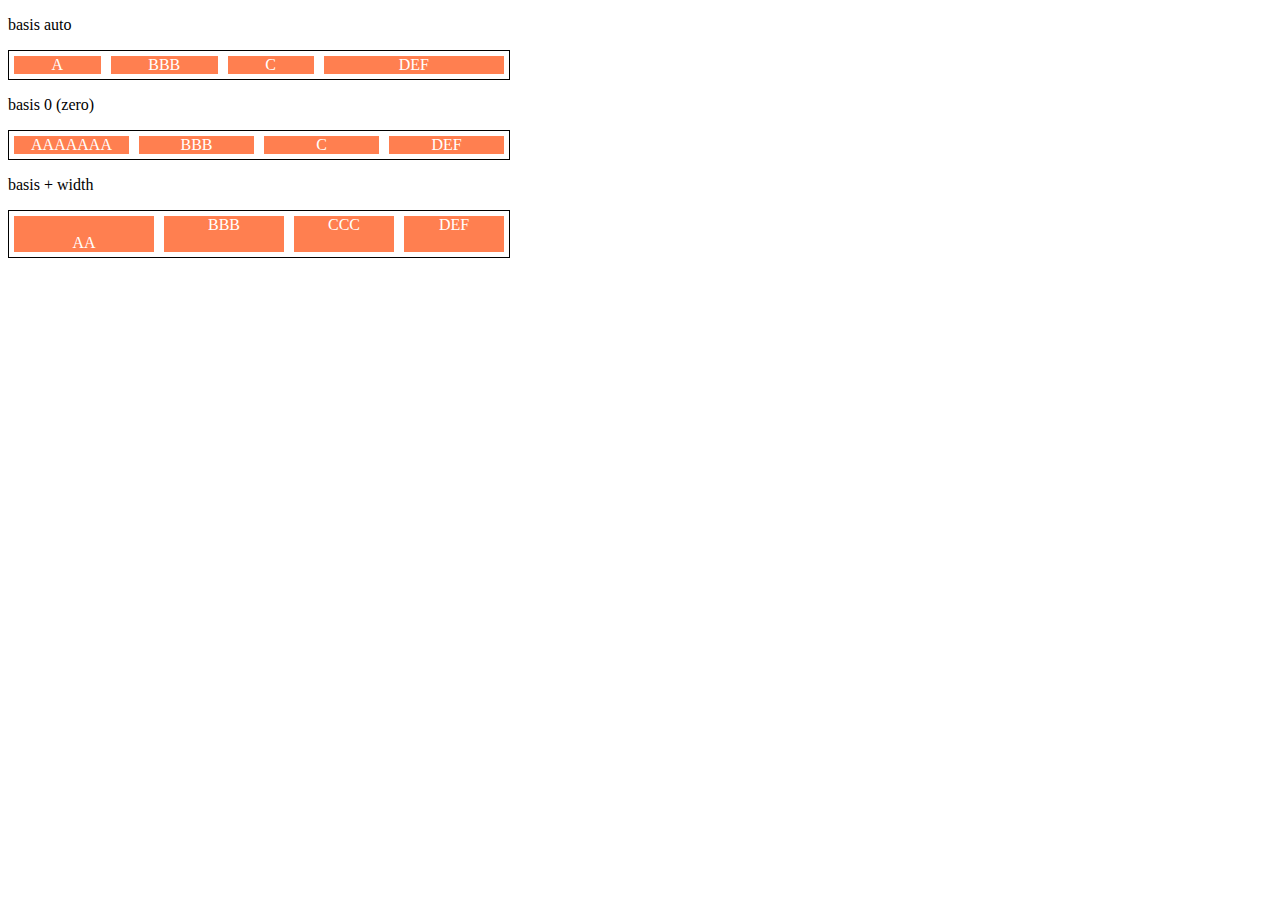
<file: 3 - Flexbox css/8-flex-basis.html>
<!DOCTYPE html>
<html lang="pt-br">

<head>
    <meta charset="UTF-8">
    <meta http-equiv="X-UA-Compatible" content="IE=edge">
    <meta name="viewport" content="width=device-width, initial-scale=1.0">
    <title>Fundamentos - flex basis</title>
    <style>
        .flex-conteiner {
            max-width: 500px;
            border: 1px solid black;
            display: flex;
        }
        
        .itens {
            background-color: coral;
            color: white;
            text-align: center;
            margin: 5px;
        }
        
        .bauto {
            flex-basis: auto;
        }
        
        .b-0 {
            flex-basis: 0;
        }
        
        .fg-1 {
            flex-grow: 1;
        }
        
        .fg-2 {
            flex-grow: 2;
        }
        
        .w100 {
            flex-basis: 100px;
        }
    </style>
</head>

<body>
    <p>basis auto</p>
    <div class="flex-conteiner ">
        <dic class="itens bauto fg-1">A</dic>
        <dic class="itens bauto fg-1">BBB</dic>
        <dic class="itens bauto fg-1">C</dic>
        <dic class="itens bauto fg-2">DEF</dic>
    </div>

    <p>basis 0 (zero)</p>
    <div class="flex-conteiner ">
        <dic class="itens b-0 fg-1">AAAAAAA</dic>
        <dic class="itens b-0 fg-1">BBB</dic>
        <dic class="itens b-0 fg-1">C</dic>
        <dic class="itens b-0 fg-1">DEF</dic>
    </div>

    <p>basis + width</p>
    <div class="flex-conteiner ">
        <dic class="itens w100 fg-2"><br>AA</dic>
        <dic class="itens w100 fg-1">BBB</dic>
        <dic class="itens w100">CCC</dic>
        <dic class="itens w100">DEF</dic>
    </div>
</body>

</html>
</file>
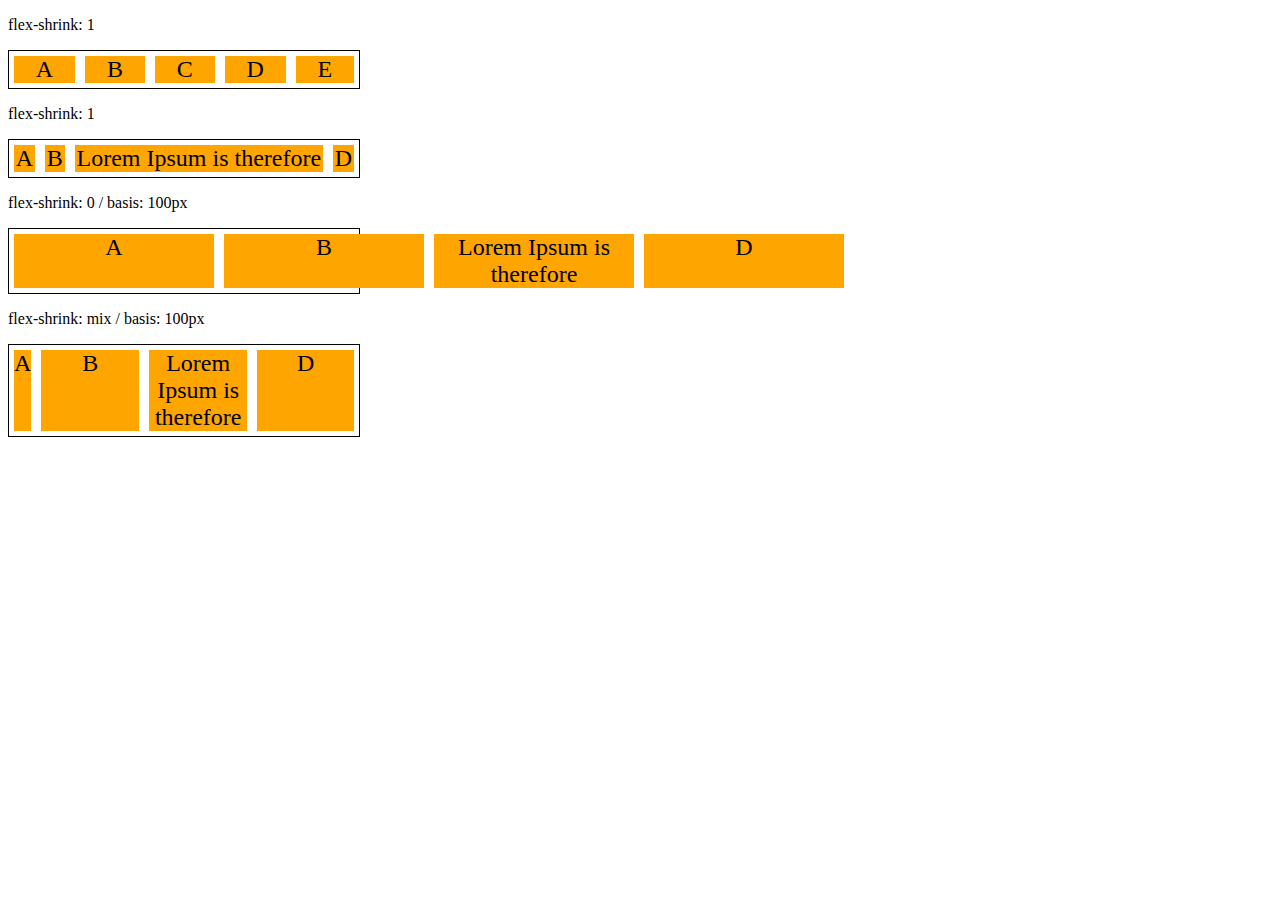
<file: 3 - Flexbox css/9-flex-shrink.html>
<!DOCTYPE html>
<html lang="pt-br">

<head>
    <meta charset="UTF-8">
    <meta http-equiv="X-UA-Compatible" content="IE=edge">
    <meta name="viewport" content="width=device-width, initial-scale=1.0">
    <title>Fundamentos - flex shrink</title>
    <style>
        .flex-conteiner {
            display: flex;
            border: 1px solid black;
            max-width: 350px;
            margin-bottom: 10px;
        }
        
        .itens {
            background-color: orange;
            margin: 5px;
            text-align: center;
            font-size: 24px;
        }
        
        .s-1 {
            flex-shrink: 1;
        }
        
        .s-0 {
            flex-shrink: 0;
            flex-basis: 200px;
        }
        
        .s-2 {
            flex-shrink: 2;
            flex-basis: 100px;
        }
        
        .s-3 {
            flex-shrink: 3;
            flex-basis: 100px;
        }
        
        .fg-1 {
            flex-grow: 1;
        }
    </style>
</head>

<body>
    <p>flex-shrink: 1</p>
    <div class="flex-conteiner">
        <div class="itens s-1 fg-1">A</div>
        <div class="itens s-1 fg-1">B</div>
        <div class="itens s-1 fg-1">C</div>
        <div class="itens s-1 fg-1">D</div>
        <div class="itens s-1 fg-1">E</div>
    </div>
    <p>flex-shrink: 1</p>
    <div class="flex-conteiner">
        <div class="itens s-1 fg-1">A</div>
        <div class="itens s-1 fg-1">B</div>
        <div class="itens s-1 fg-1">Lorem Ipsum is therefore</div>
        <div class="itens s-1 fg-1">D</div>
    </div>
    <p>flex-shrink: 0 / basis: 100px </p>
    <div class="flex-conteiner">
        <div class="itens s-0 fg-1">A</div>
        <div class="itens s-0 fg-1">B</div>
        <div class="itens s-0 fg-1">Lorem Ipsum is therefore</div>
        <div class="itens s-0 fg-1">D</div>
    </div>
    <p>flex-shrink: mix / basis: 100px </p>
    <div class="flex-conteiner">
        <div class="itens s-1 fg-1">A</div>
        <div class="itens s-2 fg-1">B</div>
        <div class="itens s-2 fg-1">Lorem Ipsum is therefore</div>
        <div class="itens s-3 fg-1">D</div>
    </div>
</body>

</html>
</file>
<file: 2 - Introdução HTML CSS/style.css>
body {
    background: #f7f7f7;
    font-family: Verdana;
    max-width: 900px;
    margin: auto;
}

.photo{
    border: 1px solid #505055;
    border-radius: 25%;
}

#title, .subtitle, .post_title{
color: #505055;
}

#title{
    font-size: 40px;
    text-transform: uppercase;
}

a{
    color: #505050;
}
.post_title{
    font-size: 16px;
    font-style: italic;
    margin: 0;
    margin-bottom: 15px;
}

.post{
    background: #fff;
    padding: 15px;
    border: 3px solid #505055;
    margin-bottom: 15px;
    border-radius: 5px;
}

.post_content{
    margin: 0;
    margin-bottom: 15px;
    text-transform: capitalize;
    text-align: justify;
}
.post_image{
    margin-bottom: 15px;
    width: 100%;
}

.contacts_list{
    list-style-type: none;
    padding-left: 15px; 
}

.contacts_list li a{
    color: blue;
    text-decoration: none;
}
</file>
<file: 3 - Flexbox css/flex-projeto/style.css>
* {
    margin: 0;
    padding: 0;
    font-family: 'Open Sans', sans-serif;
}

ul {
    list-style: none;
    margin: 0;
    padding: 0;
}

ul li a {
    text-decoration: none;
}

div img {
    display: block;
    width: 100%;
}

.flex-container {
    display: flex;
    max-width: 992px;
    margin: auto;
    width: 100%;
    min-width: 320px;
}

header {
    background-color: #122A57;
    height: 100px;
    display: flex;
    align-items: center;
    color: #fff;
}

header .list-itens {
    display: flex;
    max-width: 260px;
    width: 100%;
    justify-content: space-between;
    align-items: center;
}

.list-itens li a {
    color: #fff;
}

header .menu {
    justify-content: space-between;
}

.apresentacao {
    height: 100vh;
    align-items: center;
    justify-content: space-between;
}

.apresentacao .texto-apresentacao {
    min-height: 200px;
}

.texto-apresentacao h1 {
    color: #122A57;
    font-size: 48px;
    margin-bottom: 10px;
}

.btn {
    background-color: #122A57;
    color: #fff;
    text-align: center;
    border-radius: 30px;
    width: 220px;
    display: block;
    text-decoration: none;
    height: 50px;
    line-height: 50px;
    margin-top: 10px;
    margin-bottom: 10px;
}

#quem-somos {
    flex-direction: row-reverse;
    align-items: center;
    justify-content: space-between;
}

#quem-somos h2 {
    font-size: 32px;
    color: #122A57;
    display: flex;
    margin-bottom: 20px;
}

#quem-somos h2::before {
    content: "";
    height: 50px;
    width: 5px;
    margin-right: 5px;
    background-color: #122A57;
    position: relative;
}

#quem-somos p {
    margin-bottom: 10px;
    width: 90%;
}

#quem-somos img {
    min-width: 420px;
}

.container-externo {
    background-color: #122A57;
    width: 100%;
}

#servicos {
    flex-direction: column;
    padding-top: 50px;
    padding-bottom: 100px;
}

#servicos h2 {
    color: #fff;
    font-size: 32px;
    margin-bottom: 20px;
}

.list-servicos {
    display: flex;
    justify-content: space-between;
}

.list-servicos .item-servico {
    text-align: center;
}

.item-servico a {
    width: 220px;
    background-color: #fff;
    border-radius: 30px;
    height: 50px;
    text-align: center;
    margin-top: 20px;
    line-height: 50px;
    padding: 5px 10px;
    color: #122A57;
    font-size: 14px;
    text-decoration: none;
}

.item-servico p {
    font-weight: 700;
    font-size: 18px;
    color: #fff;
    margin-top: 20px;
}

.item-servico img {
    width: 80%;
    margin: auto;
}

#planos {
    flex-direction: column;
    min-height: 100vh;
    margin-top: 50px;
}

#planos h2 {
    font-size: 32px;
}

.list-planos {
    display: flex;
    align-items: flex-end;
    justify-content: space-between;
}

.item-plano {
    flex: 1;
    border: 5px solid #122A57;
    margin-right: 20px;
    padding: 10px;
    max-width: 240px;
}

.item-plano .btn {
    margin: auto;
    margin-bottom: 20px;
}

.item-plano h3 {
    font-size: 24px;
    display: flex;
    flex-direction: column;
    text-align: center;
    margin-top: 20px;
}

.item-plano h3::after {
    content: "";
    background-color: #122A57;
    width: 100%;
    height: 3px;
    margin-top: 20px;
    margin-bottom: 10px;
}

.item-plano ul {
    padding: 10px 20px;
    display: flex;
    flex-direction: column;
    margin-top: 10px;
}

.item-plano ul li {
    display: flex;
    flex-wrap: nowrap;
    align-items: center;
}

.item-plano ul li::before {
    content: "";
    width: 10px;
    height: 10px;
    background-color: #122A57;
    margin-right: 5px;
}


/*
footer {
    height: 70px;
    display: flex;
    align-items: stretch;
}

footer p {
    display: flex;
    flex-wrap: wrap-reverse;
    justify-content: center;
}

footer .footer {
    justify-items: center;
    justify-content: space-around;
    color: #fff;
}
*/

.conteiner {
    background-color: #122A57;
    display: flex;
    color: #fff;
    margin: 5px;
    margin: 5px;
    padding: 5px;
}

.center {
    justify-content: space-around;
    align-items: center;
}


/* mobile */

@media(max-width: 992px) {
    .flex-container {
        flex-direction: column;
    }
    .apresentacao {
        flex-direction: column-reverse;
    }
    .apresentacao .texto-apresentacao {
        width: 100%;
    }
    #quem-somos {
        flex-direction: column-reverse;
    }
    #quem-somos img {
        min-width: 320px;
        margin: auto;
    }
    .list-servicos {
        flex-direction: column;
    }
    .item-servico img {
        width: 50%;
        margin: auto;
    }
    .footer img {
        width: 50%;
        margin: auto;
    }
    .list-planos {
        flex-direction: column;
        align-items: flex-start;
        margin-bottom: 20px;
    }
    .list-planos .item-plano {
        max-width: 90%;
        margin: auto;
        width: 100%;
        margin-bottom: 20px;
    }
}
</file>
